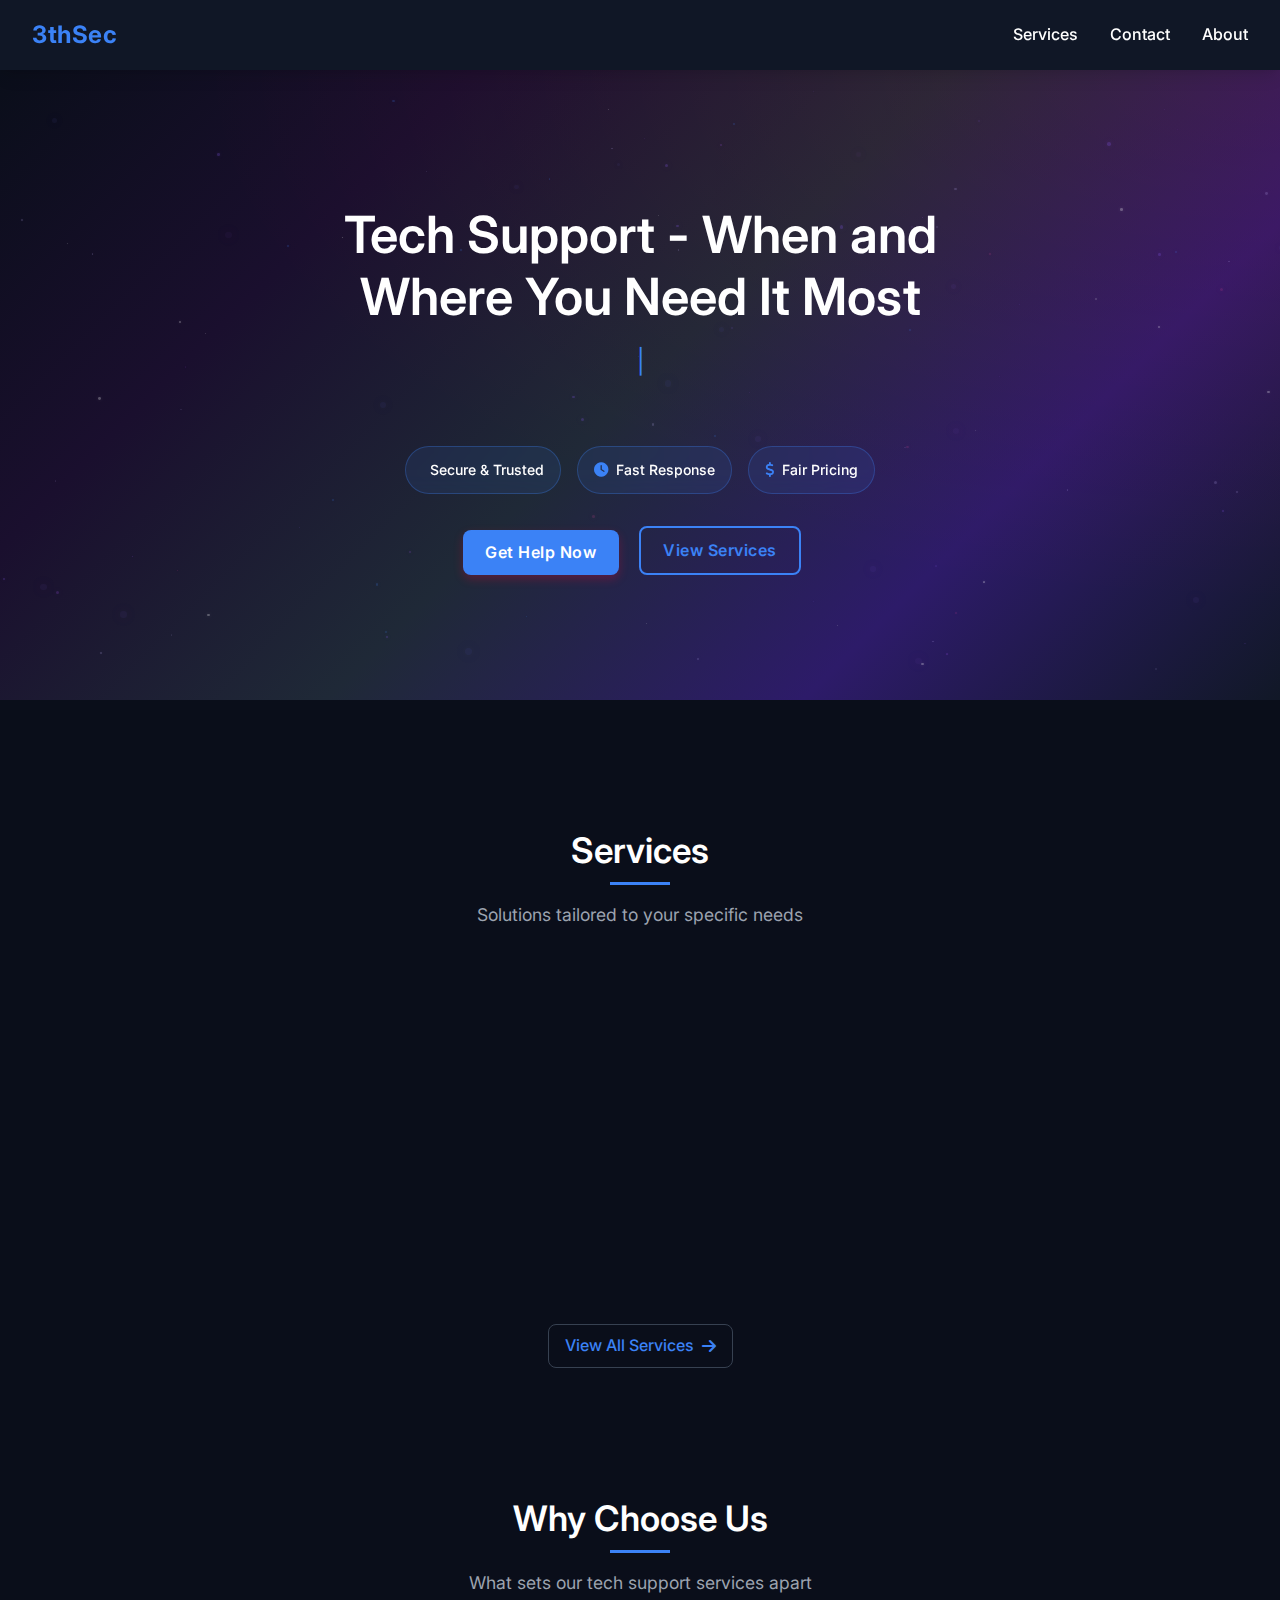
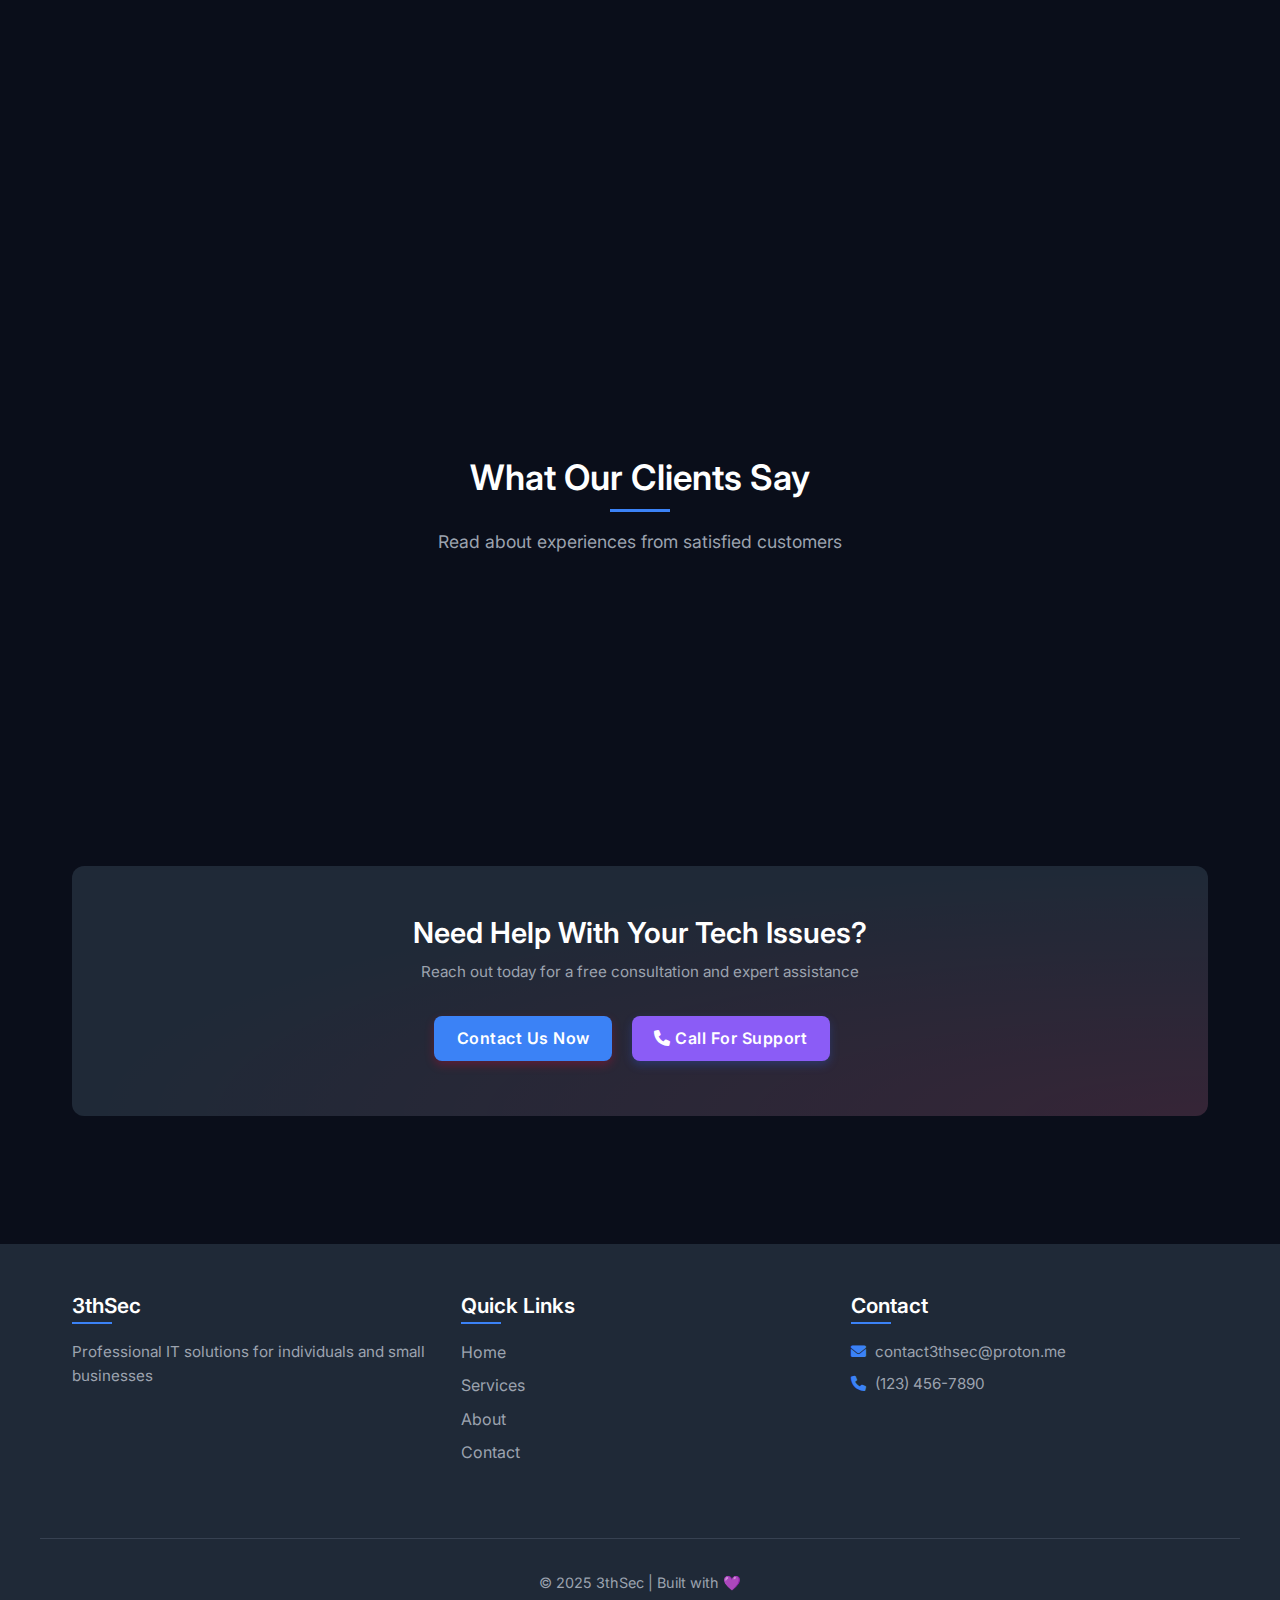
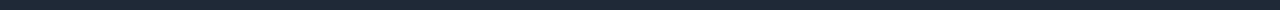
<file: index.html>
<!DOCTYPE html>
<html lang="en">
<head>
    <meta charset="UTF-8">
    <meta name="viewport" content="width=device-width, initial-scale=1.0">
    <meta name="description" content="Privacy focused IT support services including PC optimization, virus removal, network setup, and tech troubleshooting. Local and remote assistance available.">
    <meta name="keywords" content="tech support, IT help, computer repair, virus removal, network setup, PC optimization">
    <meta name="author" content="3thSec">
    <meta name="robots" content="index, follow">
    <meta name="theme-color" content="#3b82f6">
    <link rel="canonical" href="https://3thsec.github.io/">
    <meta property="og:title" content="Private, Affordable Tech Support | 3thSec">
    <meta property="og:description" content="Fast, private, secure tech support services for all your IT needs. Local and remote assistance available.">
    <meta property="og:type" content="website">
    <meta property="og:url" content="https://3thSec.github.io/SelfServicesSite/">
    <title>Professional Tech Support | 3thSec</title>
    <link rel="stylesheet" href="style.css">
    <link rel="stylesheet" href="https://cdnjs.cloudflare.com/ajax/libs/font-awesome/6.0.0/css/all.min.css">
</head>
<body>
    <nav class="navbar" id="navbar">
        <a href="index.html" class="brand">3thSec</a>
        <div class="nav-toggle" id="nav-toggle">
            <span class="nav-toggle-bar"></span>
            <span class="nav-toggle-bar"></span>
            <span class="nav-toggle-bar"></span>
        </div>
        <div class="nav-links" id="nav-links">
            <a href="services.html" class="nav-link">Services</a>
            <a href="contact.html" class="nav-link">Contact</a>
            <a href="about.html" class="nav-link">About</a>
        </div>
    </nav>

    <!-- Hero Section -->
    <section class="hero">
        <div class="hero-content">
            <h1> Tech Support - When and Where You Need It Most</h1>
            <p class="hero-subtitle">Privacy Focused, Affordable Tech Support - Local or Remote</p>
            <div class="hero-badges">
                <span class="hero-badge"><i class="fas fa-shield-check"></i> Secure & Trusted</span>
                <span class="hero-badge"><i class="fas fa-clock"></i> Fast Response</span>
                <span class="hero-badge"><i class="fas fa-dollar-sign"></i> Fair Pricing</span>
            </div>
            <div class="hero-cta">
                <a href="contact.html" class="cta-button">Get Help Now</a>
                <a href="services.html" class="cta-button secondary">View Services</a>
            </div>
        </div>
    </section>

    <div class="container">
        <!-- Services Preview Section -->
        <section class="services-section">
            <div class="section-header">
                <h2>Services</h2>
                <p>Solutions tailored to your specific needs</p>
            </div>
            <div class="service-preview">
                <div class="service">
                    <div class="service-icon"><i class="fas fa-laptop"></i></div>
                    <h3>💻 PC Setup & Optimization</h3>
                    <p>Make your new or old computer run faster and smoother with our expert optimization services.</p>
                    <a href="services.html#pc-optimization" class="service-link">Learn More</a>
                </div>
                <div class="service">
                    <div class="service-icon"><i class="fas fa-shield-virus"></i></div>
                    <h3>🛡️ Virus & Malware Removal</h3>
                    <p>Clean infected/compromised devices and improve overall security with our thorough removal process.</p>
                    <a href="services.html#virus-removal" class="service-link">Learn More</a>
                </div>
                <div class="service">
                    <div class="service-icon"><i class="fas fa-wifi"></i></div>
                    <h3>🖧 Wi-Fi & Network Setup</h3>
                    <p>Secure and optimize your home internet setup with improved coverage, speed, and security.</p>
                    <a href="services.html#network-setup" class="service-link">Learn More</a>
                </div>
            </div>
            <div class="section-footer">
                <a href="services.html" class="view-all">View All Services <i class="fas fa-arrow-right"></i></a>
            </div>
        </section>

        <!-- Why Choose Us Section -->
        <section class="why-choose-section">
            <div class="section-header">
                <h2>Why Choose Us</h2>
                <p>What sets our tech support services apart</p>
            </div>
            <div class="features">
                <div class="feature">
                    <div class="feature-icon"><i class="fas fa-bolt"></i></div>
                    <h3>Fast Response</h3>
                    <p>Quick turnaround times to minimize your downtime and get you back up and running.</p>
                </div>
                <div class="feature">
                    <div class="feature-icon"><i class="fas fa-user-shield"></i></div>
                    <h3>Privacy Focused</h3>
                    <p>Your data and privacy are always protected with our secure support methods.</p>
                </div>
                <div class="feature">
                    <div class="feature-icon"><i class="fas fa-globe"></i></div>
                    <h3>Remote Support</h3>
                    <p>Get help wherever you are with our convenient remote assistance options.</p>
                </div>
                <div class="feature">
                    <div class="feature-icon"><i class="fas fa-comment-dollar"></i></div>
                    <h3>Fair Pricing</h3>
                    <p>Transparent pricing with no hidden fees or unnecessary upsells.</p>
                </div>
            </div>
        </section>

        <!-- Testimonials Section -->
        <section class="testimonials-section">
            <div class="section-header">
                <h2>What Our Clients Say</h2>
                <p>Read about experiences from satisfied customers</p>
            </div>
            <div class="testimonials">
                <div class="testimonial">
                    <div class="testimonial-content">
                        <p>"3thSec quickly diagnosed and fixed my PC issues that had been frustrating me for weeks. Very professional and knowledgeable!"</p>
                    </div>
                    <div class="testimonial-author">
                        <div class="author-rating">
                            <i class="fas fa-star"></i>
                            <i class="fas fa-star"></i>
                            <i class="fas fa-star"></i>
                            <i class="fas fa-star"></i>
                            <i class="fas fa-star"></i>
                        </div>
                        <p>- John D.</p>
                    </div>
                </div>
                <div class="testimonial">
                    <div class="testimonial-content">
                        <p>"After my computer got infected with malware, 3thSec removed all threats and set up better protection. Great service at a fair price!"</p>
                    </div>
                    <div class="testimonial-author">
                        <div class="author-rating">
                            <i class="fas fa-star"></i>
                            <i class="fas fa-star"></i>
                            <i class="fas fa-star"></i>
                            <i class="fas fa-star"></i>
                            <i class="fas fa-star"></i>
                        </div>
                        <p>- Sarah M.</p>
                    </div>
                </div>
            </div>
        </section>

        <!-- Contact CTA Section -->
        <section class="contact-cta">
            <h2>Need Help With Your Tech Issues?</h2>
            <p>Reach out today for a free consultation and expert assistance</p>
            <div class="cta-buttons">
                <a href="contact.html" class="cta-button">Contact Us Now</a>
                <a href="tel:+1234567890" class="cta-button phone-button"><i class="fas fa-phone"></i> Call For Support</a>
            </div>
        </section>
    </div>

    <div class="footer">
        <div class="footer-content">
            <div class="footer-section">
                <h3>3thSec</h3>
                <p>Professional IT solutions for individuals and small businesses</p>
            </div>
            <div class="footer-section">
                <h3>Quick Links</h3>
                <ul>
                    <li><a href="index.html">Home</a></li>
                    <li><a href="services.html">Services</a></li>
                    <li><a href="about.html">About</a></li>
                    <li><a href="contact.html">Contact</a></li>
                </ul>
            </div>
            <div class="footer-section">
                <h3>Contact</h3>
                <p><i class="fas fa-envelope"></i> contact3thsec@proton.me</p>
                <p><i class="fas fa-phone"></i> (123) 456-7890</p>
            </div>
        </div>
        <div class="footer-bottom">
            &copy; 2025 3thSec | Built with 💜
        </div>
    </div>
    
    <!-- JavaScript -->
    <script src="script.js"></script>
</body>
</html>
</file>
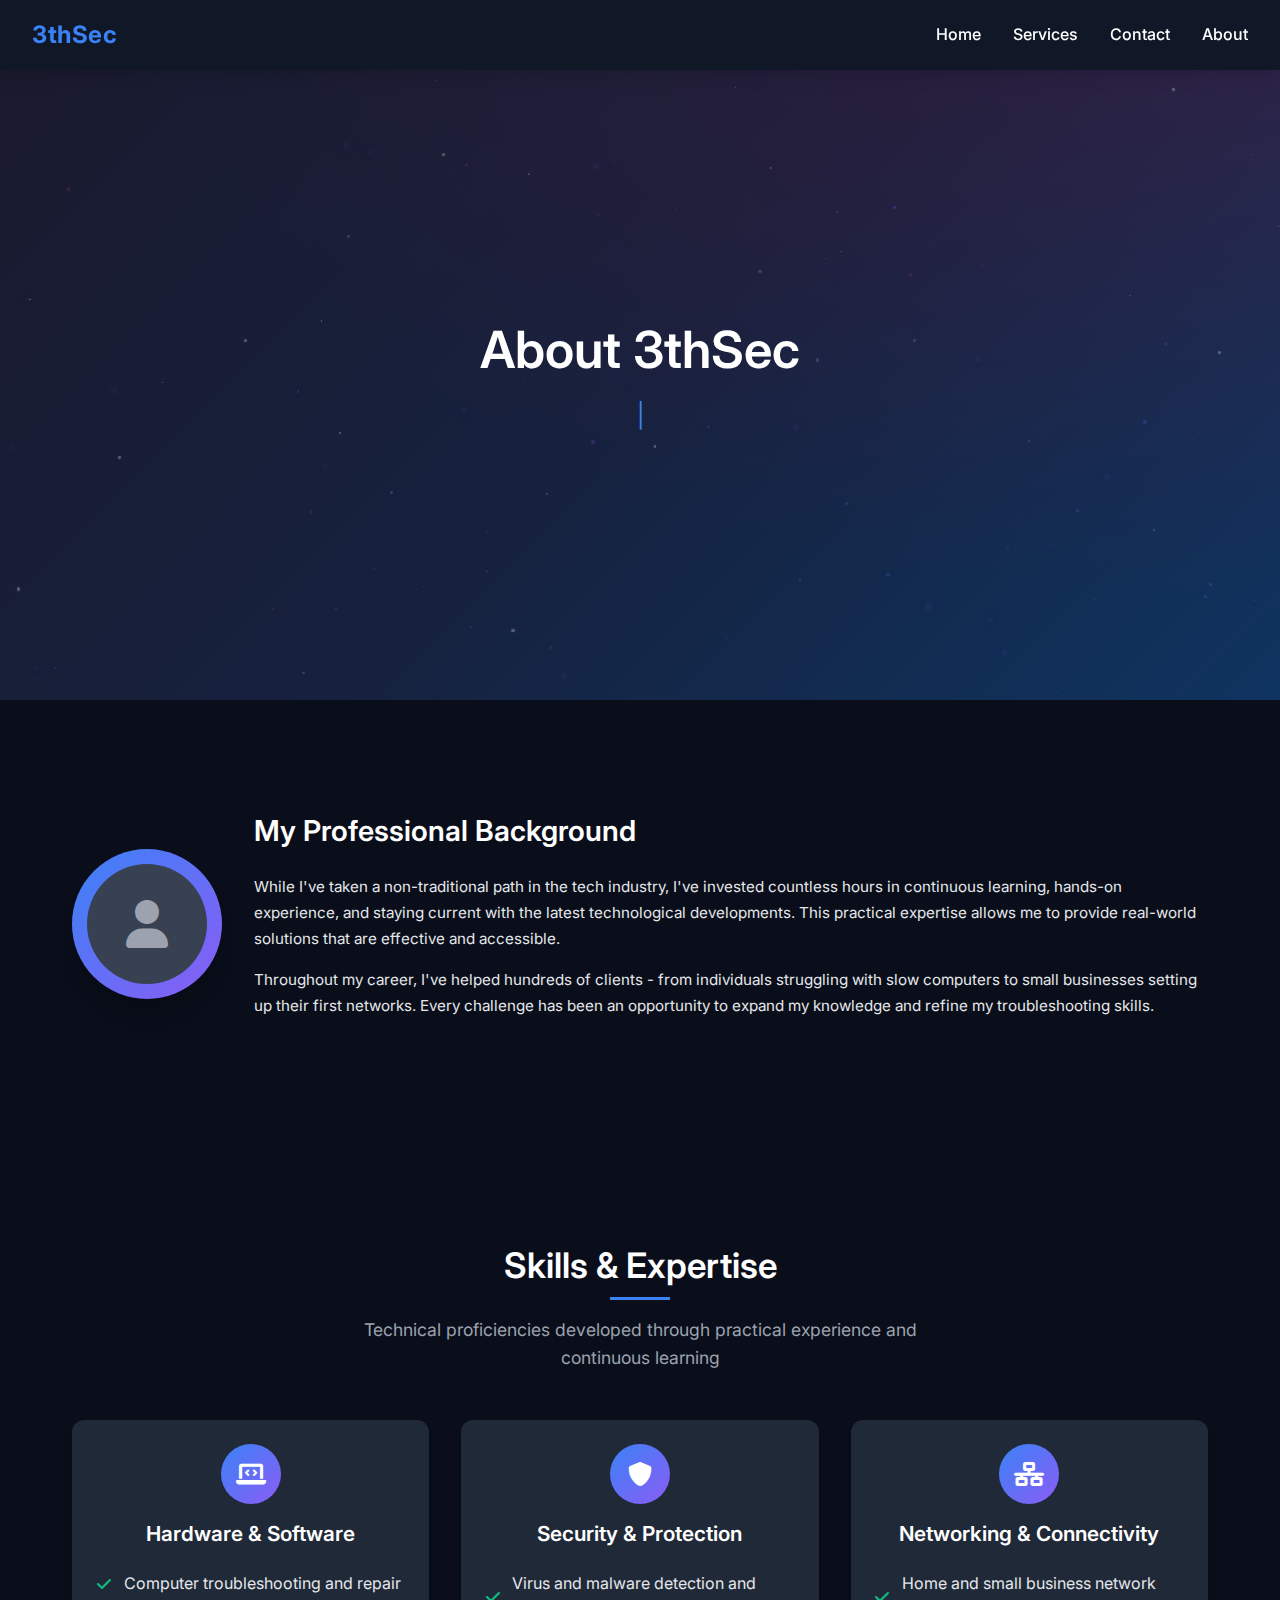
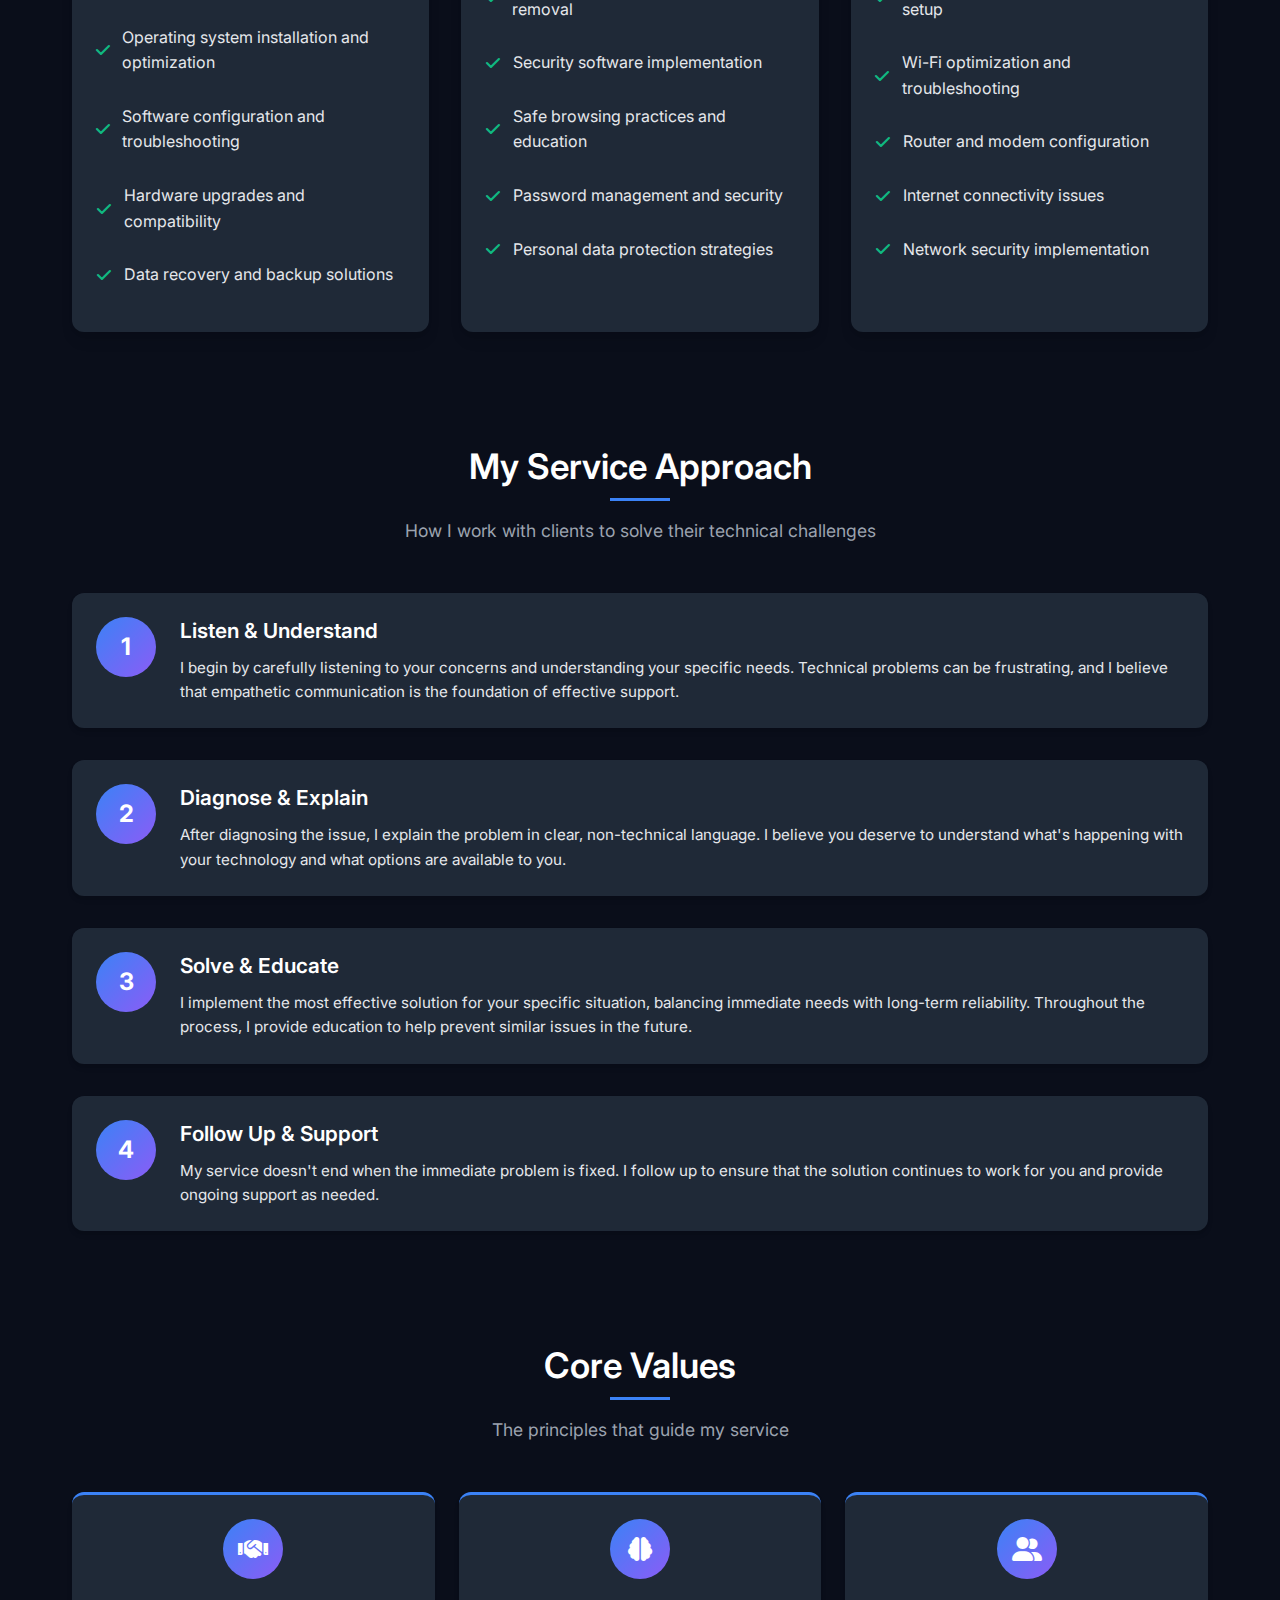
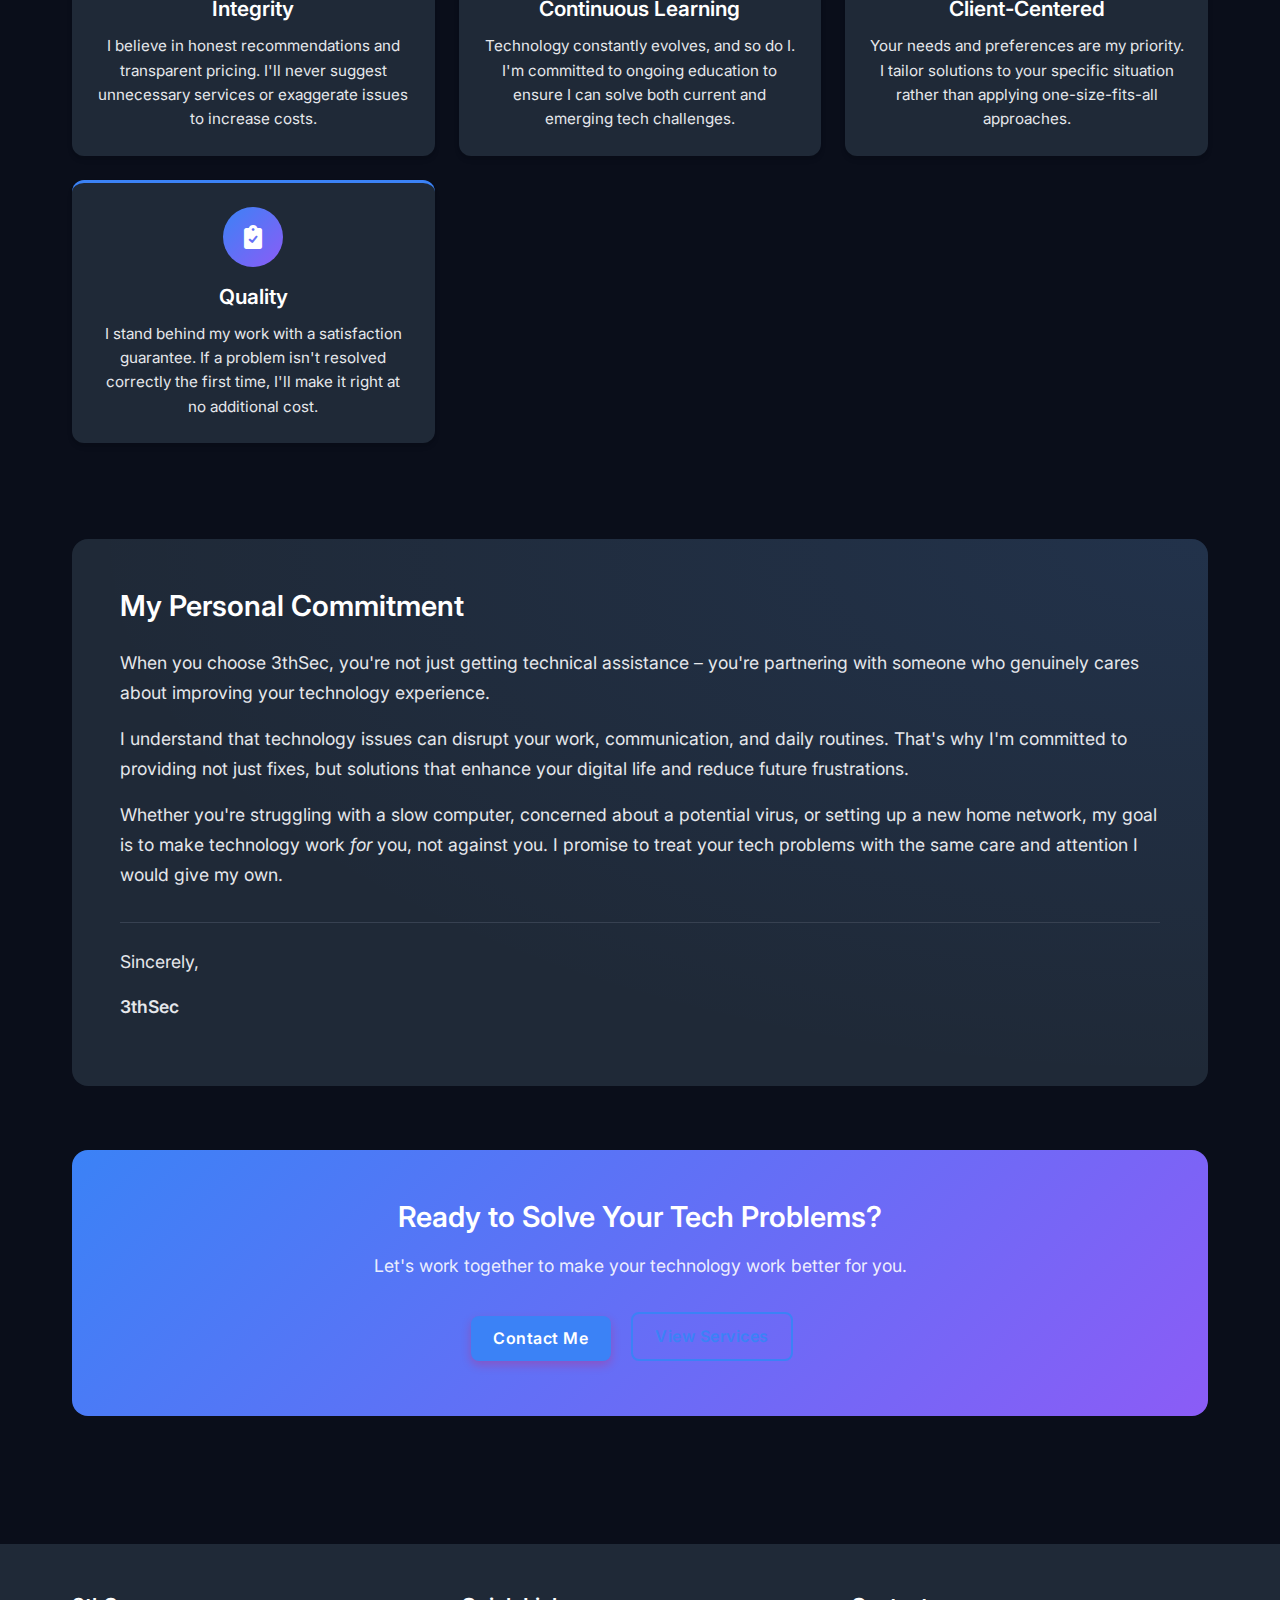
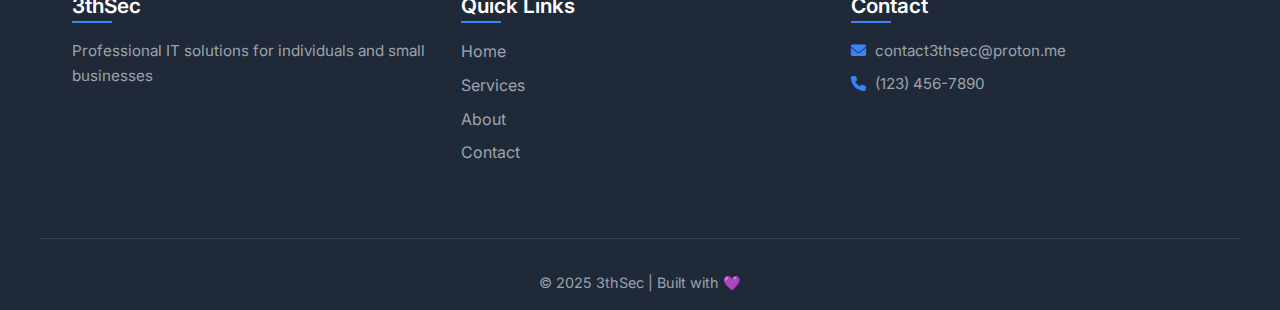
<file: about.html>
<!DOCTYPE html>
<html lang="en">
<head>
    <meta charset="UTF-8">
    <meta name="viewport" content="width=device-width, initial-scale=1.0">
    <meta name="description" content="Learn about 3thSec services and expertise in computer repair, virus removal, and IT support solutions.">
    <meta name="robots" content="index, follow">
    <meta name="theme-color" content="#3b82f6">
    <link rel="canonical" href="https://3thsec.github.io/about.html">
    <title>About | 3thSec</title>
    <link rel="stylesheet" href="style.css">
    <link rel="stylesheet" href="https://cdnjs.cloudflare.com/ajax/libs/font-awesome/6.0.0/css/all.min.css">
</head>
<body>
    <nav class="navbar" id="navbar">
        <a href="index.html" class="brand">3thSec</a>
        <div class="nav-toggle" id="nav-toggle">
            <span class="nav-toggle-bar"></span>
            <span class="nav-toggle-bar"></span>
            <span class="nav-toggle-bar"></span>
        </div>
        <div class="nav-links" id="nav-links">
            <a href="index.html" class="nav-link">Home</a>
            <a href="services.html" class="nav-link">Services</a>
            <a href="contact.html" class="nav-link">Contact</a>
            <a href="about.html" class="nav-link">About</a>
        </div>
    </nav>

    <!-- About Hero Section -->
    <section class="hero about-hero">
        <div class="hero-content">
            <h1>About 3thSec</h1>
            <p class="hero-subtitle">Dedicated to solving your technology problems with expertise and care</p>
        </div>
    </section>

    <div class="container">
        <!-- Professional Background Section -->
        <section class="about-section">
            <div class="about-content">
                <div class="about-image">
                    <div class="profile-placeholder">
                        <i class="fas fa-user"></i>
                    </div>
                </div>
                <div class="about-text">
                    <h2>My Professional Background</h2>
                    <p>While I've taken a non-traditional path in the tech industry, I've invested countless hours in continuous learning, hands-on experience, and staying current with the latest technological developments. This practical expertise allows me to provide real-world solutions that are effective and accessible.</p>
                    
                    <p>Throughout my career, I've helped hundreds of clients - from individuals struggling with slow computers to small businesses setting up their first networks. Every challenge has been an opportunity to expand my knowledge and refine my troubleshooting skills.</p>
                </div>
            </div>
        </section>

        <!-- Skills and Expertise Section -->
        <section class="skills-section">
            <div class="section-header">
                <h2>Skills & Expertise</h2>
                <p>Technical proficiencies developed through practical experience and continuous learning</p>
            </div>
            
            <div class="skills-container">
                <div class="skill-category">
                    <div class="skill-icon">
                        <i class="fas fa-laptop-code"></i>
                    </div>
                    <h3>Hardware & Software</h3>
                    <ul class="skill-list">
                        <li><i class="fas fa-check"></i> Computer troubleshooting and repair</li>
                        <li><i class="fas fa-check"></i> Operating system installation and optimization</li>
                        <li><i class="fas fa-check"></i> Software configuration and troubleshooting</li>
                        <li><i class="fas fa-check"></i> Hardware upgrades and compatibility</li>
                        <li><i class="fas fa-check"></i> Data recovery and backup solutions</li>
                    </ul>
                </div>
                
                <div class="skill-category">
                    <div class="skill-icon">
                        <i class="fas fa-shield-alt"></i>
                    </div>
                    <h3>Security & Protection</h3>
                    <ul class="skill-list">
                        <li><i class="fas fa-check"></i> Virus and malware detection and removal</li>
                        <li><i class="fas fa-check"></i> Security software implementation</li>
                        <li><i class="fas fa-check"></i> Safe browsing practices and education</li>
                        <li><i class="fas fa-check"></i> Password management and security</li>
                        <li><i class="fas fa-check"></i> Personal data protection strategies</li>
                    </ul>
                </div>
                
                <div class="skill-category">
                    <div class="skill-icon">
                        <i class="fas fa-network-wired"></i>
                    </div>
                    <h3>Networking & Connectivity</h3>
                    <ul class="skill-list">
                        <li><i class="fas fa-check"></i> Home and small business network setup</li>
                        <li><i class="fas fa-check"></i> Wi-Fi optimization and troubleshooting</li>
                        <li><i class="fas fa-check"></i> Router and modem configuration</li>
                        <li><i class="fas fa-check"></i> Internet connectivity issues</li>
                        <li><i class="fas fa-check"></i> Network security implementation</li>
                    </ul>
                </div>
            </div>
        </section>

        <!-- Service Approach Section -->
        <section class="approach-section">
            <div class="section-header">
                <h2>My Service Approach</h2>
                <p>How I work with clients to solve their technical challenges</p>
            </div>
            
            <div class="approach-steps">
                <div class="approach-step">
                    <div class="step-number">1</div>
                    <div class="step-content">
                        <h3>Listen & Understand</h3>
                        <p>I begin by carefully listening to your concerns and understanding your specific needs. Technical problems can be frustrating, and I believe that empathetic communication is the foundation of effective support.</p>
                    </div>
                </div>
                
                <div class="approach-step">
                    <div class="step-number">2</div>
                    <div class="step-content">
                        <h3>Diagnose & Explain</h3>
                        <p>After diagnosing the issue, I explain the problem in clear, non-technical language. I believe you deserve to understand what's happening with your technology and what options are available to you.</p>
                    </div>
                </div>
                
                <div class="approach-step">
                    <div class="step-number">3</div>
                    <div class="step-content">
                        <h3>Solve & Educate</h3>
                        <p>I implement the most effective solution for your specific situation, balancing immediate needs with long-term reliability. Throughout the process, I provide education to help prevent similar issues in the future.</p>
                    </div>
                </div>
                
                <div class="approach-step">
                    <div class="step-number">4</div>
                    <div class="step-content">
                        <h3>Follow Up & Support</h3>
                        <p>My service doesn't end when the immediate problem is fixed. I follow up to ensure that the solution continues to work for you and provide ongoing support as needed.</p>
                    </div>
                </div>
            </div>
        </section>

        <!-- Values Section -->
        <section class="values-section">
            <div class="section-header">
                <h2>Core Values</h2>
                <p>The principles that guide my service</p>
            </div>
            
            <div class="values-container">
                <div class="value-card">
                    <div class="value-icon">
                        <i class="fas fa-handshake"></i>
                    </div>
                    <h3>Integrity</h3>
                    <p>I believe in honest recommendations and transparent pricing. I'll never suggest unnecessary services or exaggerate issues to increase costs.</p>
                </div>
                
                <div class="value-card">
                    <div class="value-icon">
                        <i class="fas fa-brain"></i>
                    </div>
                    <h3>Continuous Learning</h3>
                    <p>Technology constantly evolves, and so do I. I'm committed to ongoing education to ensure I can solve both current and emerging tech challenges.</p>
                </div>
                
                <div class="value-card">
                    <div class="value-icon">
                        <i class="fas fa-user-friends"></i>
                    </div>
                    <h3>Client-Centered</h3>
                    <p>Your needs and preferences are my priority. I tailor solutions to your specific situation rather than applying one-size-fits-all approaches.</p>
                </div>
                
                <div class="value-card">
                    <div class="value-icon">
                        <i class="fas fa-clipboard-check"></i>
                    </div>
                    <h3>Quality</h3>
                    <p>I stand behind my work with a satisfaction guarantee. If a problem isn't resolved correctly the first time, I'll make it right at no additional cost.</p>
                </div>
            </div>
        </section>

        <!-- Personal Commitment Section -->
        <section class="commitment-section">
            <div class="commitment-content">
                <div class="commitment-text">
                    <h2>My Personal Commitment</h2>
                    <p>When you choose 3thSec, you're not just getting technical assistance – you're partnering with someone who genuinely cares about improving your technology experience.</p>
                    
                    <p>I understand that technology issues can disrupt your work, communication, and daily routines. That's why I'm committed to providing not just fixes, but solutions that enhance your digital life and reduce future frustrations.</p>
                    
                    <p>Whether you're struggling with a slow computer, concerned about a potential virus, or setting up a new home network, my goal is to make technology work <em>for</em> you, not against you. I promise to treat your tech problems with the same care and attention I would give my own.</p>
                    
                    <div class="commitment-signature">
                        <p>Sincerely,</p>
                        <p class="signature">3thSec</p>
                    </div>
                </div>
            </div>
        </section>

        <!-- CTA Section -->
        <section class="about-cta">
            <div class="cta-content">
                <h2>Ready to Solve Your Tech Problems?</h2>
                <p>Let's work together to make your technology work better for you.</p>
                <div class="cta-buttons">
                    <a href="contact.html" class="cta-button">Contact Me</a>
                    <a href="services.html" class="cta-button secondary">View Services</a>
                </div>
            </div>
        </section>
    </div>

    <div class="footer">
        <div class="footer-content">
            <div class="footer-section">
                <h3>3thSec</h3>
                <p>Professional IT solutions for individuals and small businesses</p>
            </div>
            <div class="footer-section">
                <h3>Quick Links</h3>
                <ul>
                    <li><a href="index.html">Home</a></li>
                    <li><a href="services.html">Services</a></li>
                    <li><a href="about.html">About</a></li>
                    <li><a href="contact.html">Contact</a></li>
                </ul>
            </div>
            <div class="footer-section">
                <h3>Contact</h3>
                <p><i class="fas fa-envelope"></i> contact3thsec@proton.me</p>
                <p><i class="fas fa-phone"></i> (123) 456-7890</p>
            </div>
        </div>
        <div class="footer-bottom">
            &copy; 2025 3thSec | Built with 💜
        </div>
    </div>
    
    <!-- JavaScript -->
    <script src="script.js"></script>
</body>
</html>
</file>
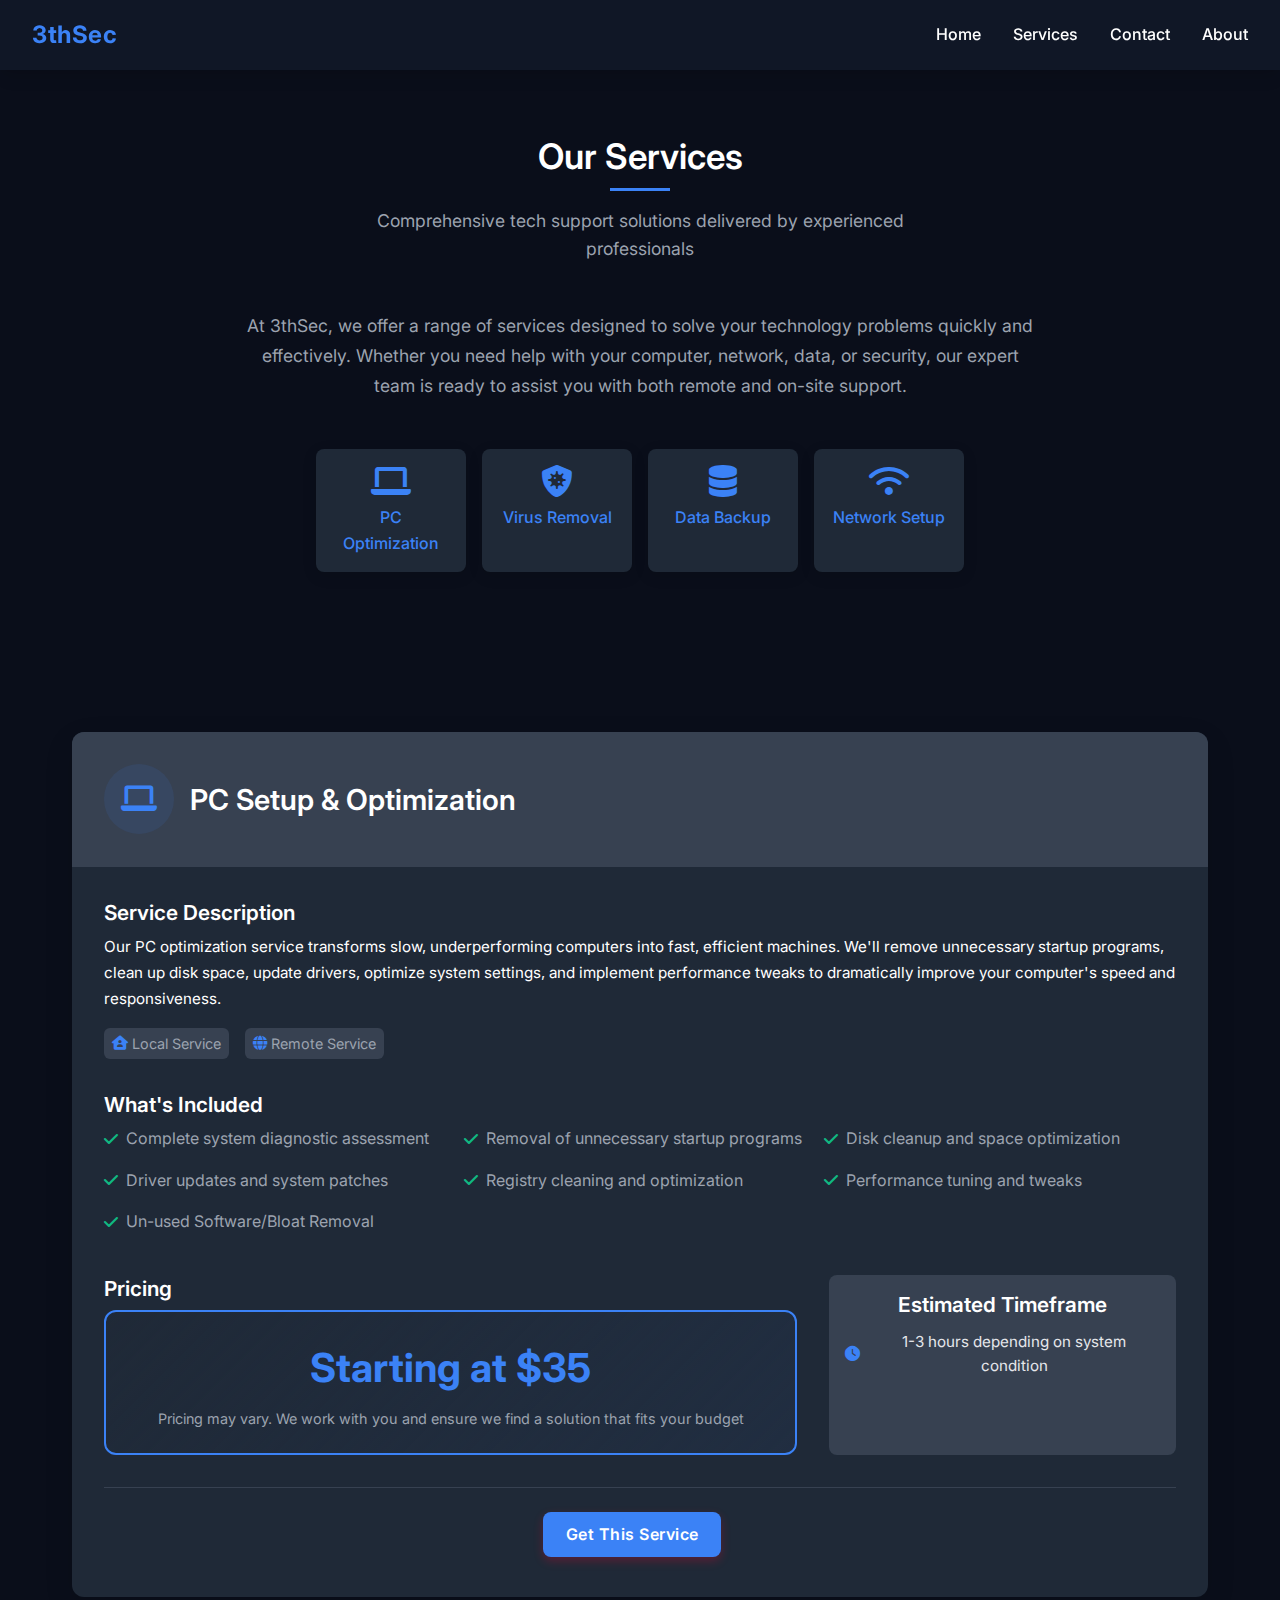
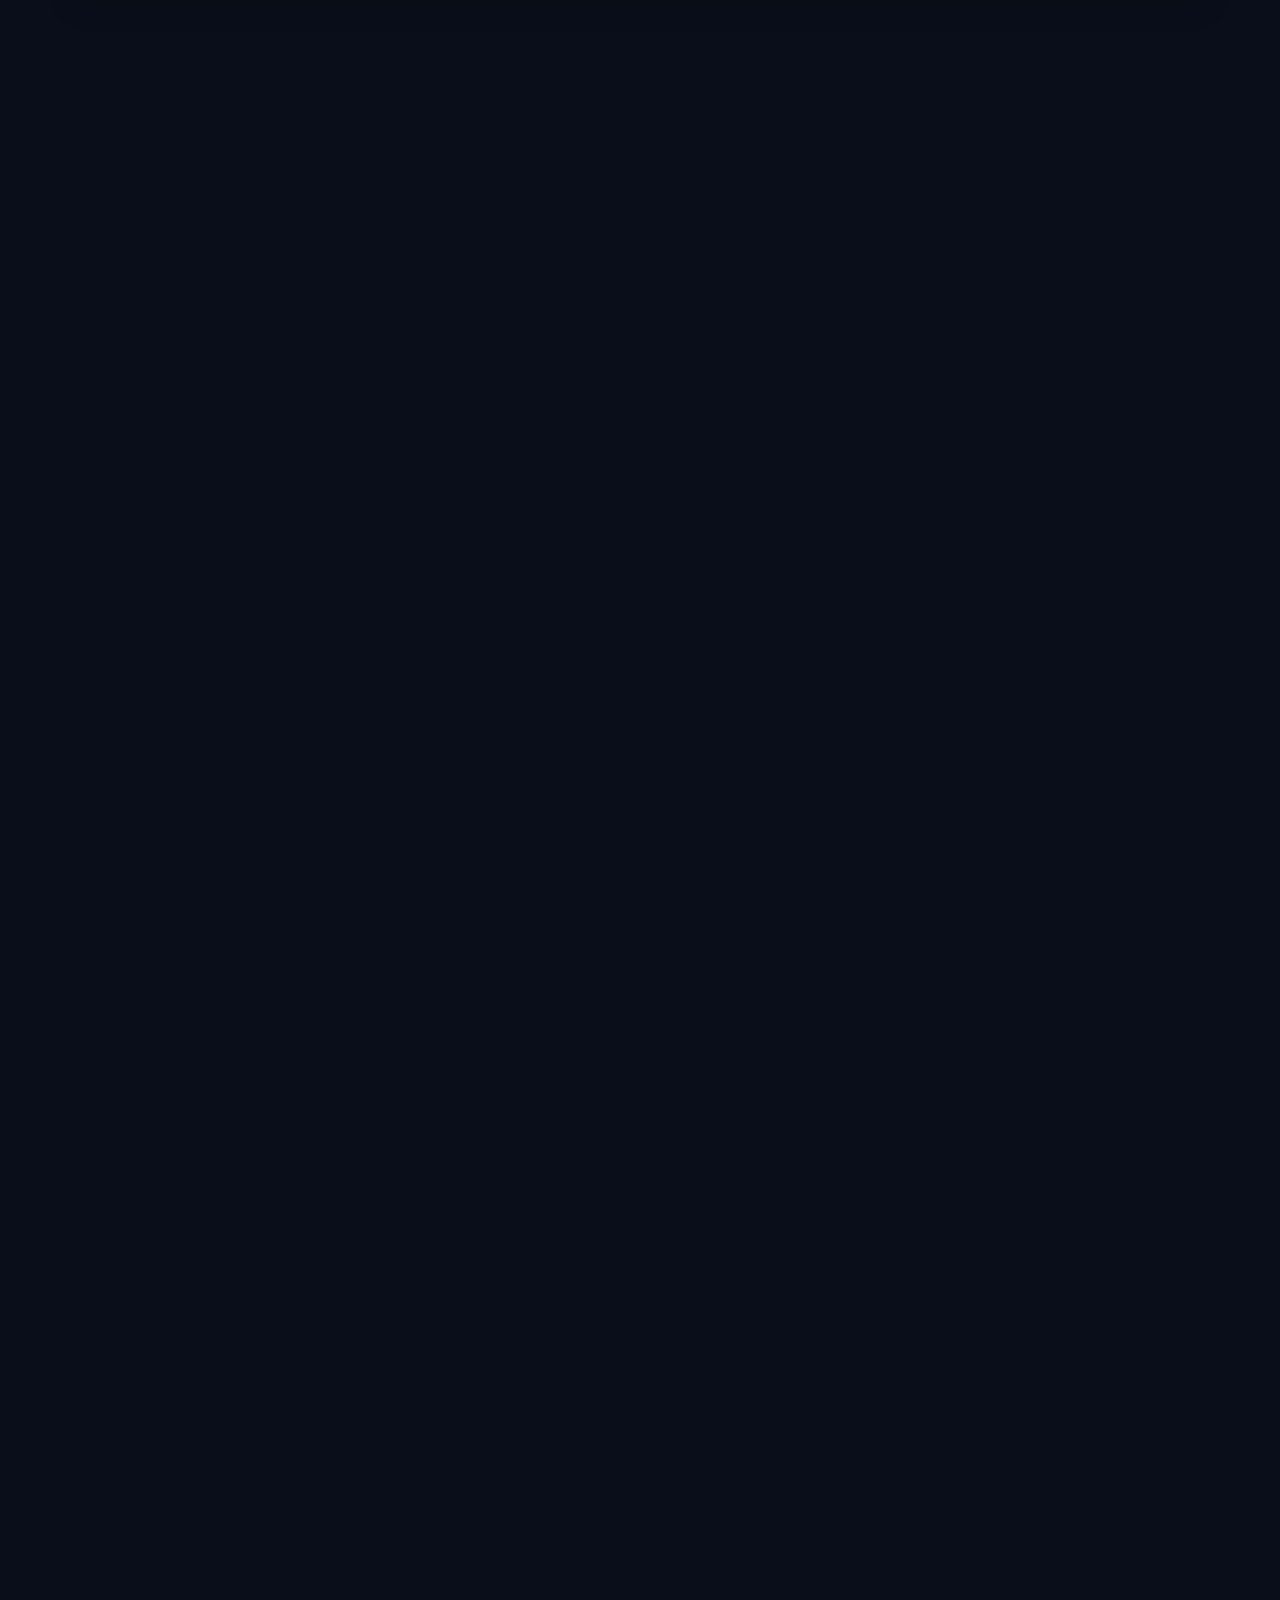
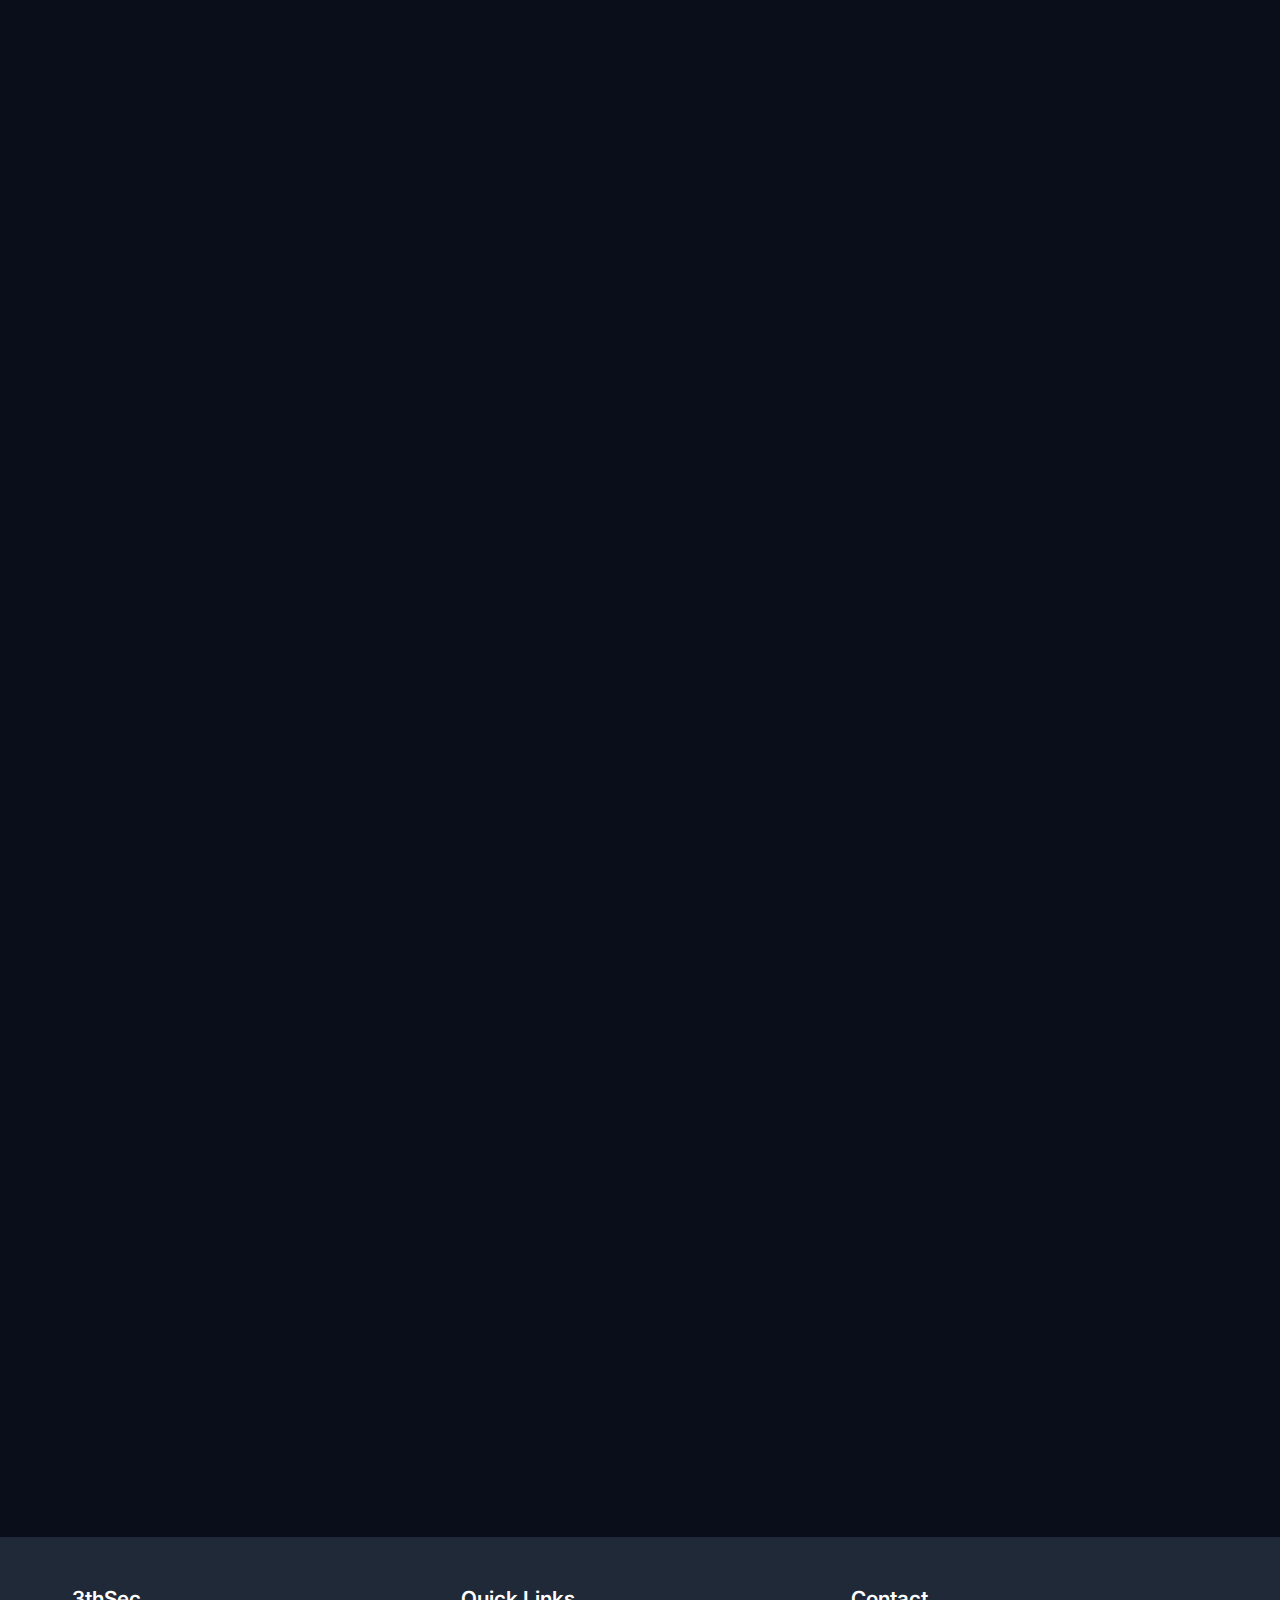
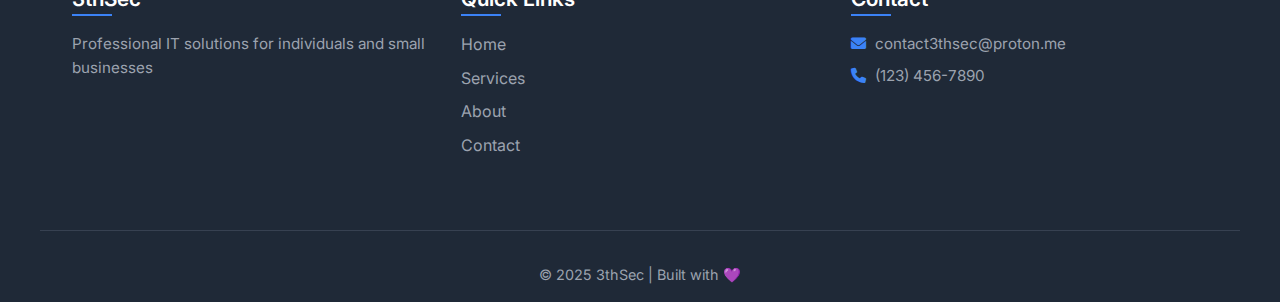
<file: services.html>
<!DOCTYPE html>
<html lang="en">
<head>
    <meta charset="UTF-8">
    <meta name="viewport" content="width=device-width, initial-scale=1.0">
    <meta name="description" content="Professional tech support services including PC optimization, virus removal, network setup, and data backup. Remote and local assistance available.">
    <meta name="keywords" content="tech support services, computer repair, virus removal, network setup, PC optimization, data backup">
    <meta name="robots" content="index, follow">
    <meta name="theme-color" content="#3b82f6">
    <link rel="canonical" href="https://3thsec.github.io/services.html">
    <title>Services | 3thSec</title>
    <link rel="stylesheet" href="style.css">
    <link rel="stylesheet" href="https://cdnjs.cloudflare.com/ajax/libs/font-awesome/6.0.0/css/all.min.css">
</head>
<body>
    <nav class="navbar" id="navbar">
        <a href="index.html" class="brand">3thSec</a>
        <div class="nav-toggle" id="nav-toggle">
            <span class="nav-toggle-bar"></span>
            <span class="nav-toggle-bar"></span>
            <span class="nav-toggle-bar"></span>
        </div>
        <div class="nav-links" id="nav-links">
            <a href="index.html" class="nav-link">Home</a>
            <a href="services.html" class="nav-link">Services</a>
            <a href="contact.html" class="nav-link">Contact</a>
            <a href="about.html" class="nav-link">About</a>
        </div>
    </nav>

    <div class="container">
        <!-- Services Overview -->
        <section class="services-overview">
            <div class="section-header">
                <h2>Our Services</h2>
                <p>Comprehensive tech support solutions delivered by experienced professionals</p>
            </div>
            
            <p class="services-intro">
                At 3thSec, we offer a range of services designed to solve your technology problems quickly and effectively. Whether you need help with your computer, network, data, or security, our expert team is ready to assist you with both remote and on-site support.
            </p>

            <!-- Service Navigation -->
            <div class="service-nav">
                <a href="#pc-optimization" class="service-nav-item">
                    <i class="fas fa-laptop"></i>
                    <span>PC Optimization</span>
                </a>
                <a href="#virus-removal" class="service-nav-item">
                    <i class="fas fa-shield-virus"></i>
                    <span>Virus Removal</span>
                </a>
                <a href="#data-backup" class="service-nav-item">
                    <i class="fas fa-database"></i>
                    <span>Data Backup</span>
                </a>
                <a href="#network-setup" class="service-nav-item">
                    <i class="fas fa-wifi"></i>
                    <span>Network Setup</span>
                </a>
            </div>
        </section>

        <!-- Detailed Service Cards -->
        <section id="pc-optimization" class="detailed-service">
            <div class="service-card">
                <div class="service-header">
                    <div class="service-icon">
                        <i class="fas fa-laptop"></i>
                    </div>
                    <h2>PC Setup & Optimization</h2>
                </div>
                
                <div class="service-content">
                    <div class="service-description">
                        <h3>Service Description</h3>
                        <p>Our PC optimization service transforms slow, underperforming computers into fast, efficient machines. We'll remove unnecessary startup programs, clean up disk space, update drivers, optimize system settings, and implement performance tweaks to dramatically improve your computer's speed and responsiveness.</p>
                        
                        <div class="delivery-methods">
                            <span class="delivery-badge"><i class="fas fa-house-user"></i> Local Service</span>
                            <span class="delivery-badge"><i class="fas fa-globe"></i> Remote Service</span>
                        </div>
                    </div>
                    
                    <div class="service-features">
                        <h3>What's Included</h3>
                        <ul>
                            <li><i class="fas fa-check"></i> Complete system diagnostic assessment</li>
                            <li><i class="fas fa-check"></i> Removal of unnecessary startup programs</li>
                            <li><i class="fas fa-check"></i> Disk cleanup and space optimization</li>
                            <li><i class="fas fa-check"></i> Driver updates and system patches</li>
                            <li><i class="fas fa-check"></i> Registry cleaning and optimization</li>
                            <li><i class="fas fa-check"></i> Performance tuning and tweaks</li>
                            <li><i class="fas fa-check"></i> Un-used Software/Bloat Removal</li>
                        </ul>
                    </div>
                    
                    <div class="service-details">
                        <div class="service-pricing">
                            <h3>Pricing</h3>
                            <div class="pricing-simple featured">
                                <div class="price">Starting at $35</div>
                                <div class="price-note">Pricing may vary. We work with you and ensure we find a solution that fits your budget</div>
                            </div>
                        </div>
                        
                        <div class="service-timeframe">
                            <h3>Estimated Timeframe</h3>
                            <p><i class="fas fa-clock"></i> 1-3 hours depending on system condition</p>
                        </div>
                    </div>
                    
                    <div class="service-action">
                        <a href="contact.html" class="cta-button">Get This Service</a>
                    </div>
                </div>
            </div>
        </section>

        <section id="virus-removal" class="detailed-service">
            <div class="service-card">
                <div class="service-header">
                    <div class="service-icon">
                        <i class="fas fa-shield-virus"></i>
                    </div>
                    <h2>Virus & Malware Removal</h2>
                </div>
                
                <div class="service-content">
                    <div class="service-description">
                        <h3>Service Description</h3>
                        <p>Our virus and malware removal service thoroughly eliminates threats from your devices while implementing robust protection to prevent future infections. We use professional-grade tools to detect and remove even the most persistent malware, then fortify your system with enhanced security measures.</p>
                        
                        <div class="delivery-methods">
                            <span class="delivery-badge"><i class="fas fa-house-user"></i> Local Service</span>
                            <span class="delivery-badge"><i class="fas fa-globe"></i> Remote Service</span>
                        </div>
                    </div>
                    
                    <div class="service-features">
                        <h3>What's Included</h3>
                        <ul>
                            <li><i class="fas fa-check"></i> Comprehensive malware scanning</li>
                            <li><i class="fas fa-check"></i> Removal of viruses, trojans, ransomware, and spyware</li>
                            <li><i class="fas fa-check"></i> Browser cleanup and security hardening</li>
                            <li><i class="fas fa-check"></i> Security software installation and configuration</li>
                            <li><i class="fas fa-check"></i> System vulnerability patching</li>
                            <li><i class="fas fa-check"></i> Security best practices education</li>
                            <li><i class="fas fa-check"></i> Follow-up security check</li>
                        </ul>
                    </div>
                    
                    <div class="service-details">
                        <div class="service-pricing">
                            <h3>Pricing</h3>
                            <div class="pricing-simple featured">
                                <div class="price">Starting at $45</div>
                                <div class="price-note">Pricing may vary. We work with you and ensure we find a solution that fits your budget</div>
                            </div>
                        </div>
                        
                        <div class="service-timeframe">
                            <h3>Estimated Timeframe</h3>
                            <p><i class="fas fa-clock"></i> 2-4 hours depending on infection severity</p>
                        </div>
                    </div>
                    
                    <div class="service-action">
                        <a href="contact.html" class="cta-button">Get This Service</a>
                    </div>
                </div>
            </div>
        </section>

        <section id="data-backup" class="detailed-service">
            <div class="service-card">
                <div class="service-header">
                    <div class="service-icon">
                        <i class="fas fa-database"></i>
                    </div>
                    <h2>Data Transfer & Backup</h2>
                </div>
                
                <div class="service-content">
                    <div class="service-description">
                        <h3>Service Description</h3>
                        <p>Our data services ensure your important files are safely transferred, backed up, and protected against loss. Whether you're upgrading to a new computer, need to recover lost files, or want to implement a reliable backup solution, our experts will handle your valuable data with care and precision.</p>
                        
                        <div class="delivery-methods">
                            <span class="delivery-badge"><i class="fas fa-house-user"></i> Local Service</span>
                            <span class="delivery-badge"><i class="fas fa-globe"></i> Remote Service</span>
                        </div>
                    </div>
                    
                    <div class="service-features">
                        <h3>What's Included</h3>
                        <ul>
                            <li><i class="fas fa-check"></i> Data inventory and assessment</li>
                            <li><i class="fas fa-check"></i> Secure transfer between devices</li>
                            <li><i class="fas fa-check"></i> Cloud backup setup and configuration</li>
                            <li><i class="fas fa-check"></i> External backup solution implementation</li>
                            <li><i class="fas fa-check"></i> Automated backup scheduling</li>
                            <li><i class="fas fa-check"></i> Data recovery from damaged devices (when possible)</li>
                            <li><i class="fas fa-check"></i> Backup verification and testing</li>
                        </ul>
                    </div>
                    
                    <div class="service-details">
                        <div class="service-pricing">
                            <h3>Pricing</h3>
                            <div class="pricing-simple featured">
                                <div class="price">Starting at $40</div>
                                <div class="price-note">Pricing may vary. We work with you and ensure we find a solution that fits your budget</div>
                            </div>
                        </div>
                        
                        <div class="service-timeframe">
                            <h3>Estimated Timeframe</h3>
                            <p><i class="fas fa-clock"></i> 1-3 hours depending on data volume and complexity</p>
                        </div>
                    </div>
                    
                    <div class="service-action">
                        <a href="contact.html" class="cta-button">Get This Service</a>
                    </div>
                </div>
            </div>
        </section>

        <section id="network-setup" class="detailed-service">
            <div class="service-card">
                <div class="service-header">
                    <div class="service-icon">
                        <i class="fas fa-wifi"></i>
                    </div>
                    <h2>Wi-Fi & Network Setup</h2>
                </div>
                
                <div class="service-content">
                    <div class="service-description">
                        <h3>Service Description</h3>
                        <p>Our network setup service ensures your home or small business has fast, reliable, and secure internet connectivity. We optimize your Wi-Fi coverage, implement proper security measures, and ensure all your devices are properly connected and configured.</p>
                        
                        <div class="delivery-methods">
                            <span class="delivery-badge"><i class="fas fa-house-user"></i> Local Service</span>
                            <span class="delivery-badge"><i class="fas fa-globe"></i> Remote Support</span>
                        </div>
                    </div>
                    
                    <div class="service-features">
                        <h3>What's Included</h3>
                        <ul>
                            <li><i class="fas fa-check"></i> Network assessment and planning</li>
                            <li><i class="fas fa-check"></i> Router setup and optimization</li>
                            <li><i class="fas fa-check"></i> Wi-Fi coverage mapping and improvement</li>
                            <li><i class="fas fa-check"></i> Network security implementation</li>
                            <li><i class="fas fa-check"></i> Device connection and configuration</li>
                            <li><i class="fas fa-check"></i> Network sharing setup</li>
                            <li><i class="fas fa-check"></i> Speed optimization and testing</li>
                        </ul>
                    </div>
                    
                    <div class="service-details">
                        <div class="service-pricing">
                            <h3>Pricing</h3>
                            <div class="pricing-simple featured">
                                <div class="price">Starting at $45</div>
                                <div class="price-note">Pricing may vary. We work with you and ensure we find a solution that fits your budget</div>
                            </div>
                        </div>
                        
                        <div class="service-timeframe">
                            <h3>Estimated Timeframe</h3>
                            <p><i class="fas fa-clock"></i> 1-3 hours depending on network size and complexity</p>
                        </div>
                    </div>
                    
                    <div class="service-action">
                        <a href="contact.html" class="cta-button">Get This Service</a>
                    </div>
                </div>
            </div>
        </section>
    </div>

    <div class="footer">
        <div class="footer-content">
            <div class="footer-section">
                <h3>3thSec</h3>
                <p>Professional IT solutions for individuals and small businesses</p>
            </div>
            <div class="footer-section">
                <h3>Quick Links</h3>
                <ul>
                    <li><a href="index.html">Home</a></li>
                    <li><a href="services.html">Services</a></li>
                    <li><a href="about.html">About</a></li>
                    <li><a href="contact.html">Contact</a></li>
                </ul>
            </div>
            <div class="footer-section">
                <h3>Contact</h3>
                <p><i class="fas fa-envelope"></i> contact3thsec@proton.me</p>
                <p><i class="fas fa-phone"></i> (123) 456-7890</p>
            </div>
        </div>
        <div class="footer-bottom">
            &copy; 2025 3thSec | Built with 💜
        </div>
    </div>
    
    <!-- JavaScript -->
    <script src="script.js"></script>
</body>
</html>
</file>
<file: style.css>
/* Modern Tech Support Website - 3thSec */
@import url('https://fonts.googleapis.com/css2?family=Inter:wght@300;400;500;600;700&display=swap');

:root {
    /* Modern Color Palette - Cleaner and more professional */
    --bg-primary: #0a0e1a;
    --bg-secondary: #111827;
    --bg-card: #1f2937;
    --bg-surface: #374151;
    --bg-light: #f8fafc;
    --bg-overlay: rgba(17, 24, 39, 0.95);
    
    /* Text Colors - Better contrast */
    --text-primary: #ffffff;
    --text-secondary: #e5e7eb;
    --text-muted: #9ca3af;
    --text-dark: #1f2937;
    
    /* Modern Accent Colors */
    --accent-primary: #3b82f6;
    --accent-secondary: #8b5cf6;
    --accent-success: #10b981;
    --accent-warning: #f59e0b;
    --accent-error: #ef4444;
    --accent-info: #06b6d4;
    
    /* Enhanced Gradients */
    --gradient-primary: linear-gradient(135deg, #3b82f6 0%, #8b5cf6 100%);
    --gradient-secondary: linear-gradient(135deg, #8b5cf6 0%, #ec4899 100%);
    --gradient-success: linear-gradient(135deg, #10b981 0%, #059669 100%);
    --gradient-hero: linear-gradient(135deg, #0a0e1a 0%, #111827 50%, #1f2937 100%);
    --gradient-card: linear-gradient(145deg, #1f2937 0%, #374151 100%);
    
    /* Professional Shadows */
    --shadow-xs: 0 1px 2px 0 rgba(0, 0, 0, 0.05);
    --shadow-sm: 0 1px 3px 0 rgba(0, 0, 0, 0.1), 0 1px 2px 0 rgba(0, 0, 0, 0.06);
    --shadow-md: 0 4px 6px -1px rgba(0, 0, 0, 0.1), 0 2px 4px -1px rgba(0, 0, 0, 0.06);
    --shadow-lg: 0 10px 15px -3px rgba(0, 0, 0, 0.1), 0 4px 6px -2px rgba(0, 0, 0, 0.05);
    --shadow-xl: 0 20px 25px -5px rgba(0, 0, 0, 0.1), 0 10px 10px -5px rgba(0, 0, 0, 0.04);
    --shadow-glow: 0 0 20px rgba(59, 130, 246, 0.3);
    --shadow-glow-secondary: 0 0 20px rgba(139, 92, 246, 0.3);
    
    /* Typography */
    --font-family: 'Inter', -apple-system, BlinkMacSystemFont, 'Segoe UI', sans-serif;
    --font-size-xs: 0.75rem;
    --font-size-sm: 0.875rem;
    --font-size-base: 1rem;
    --font-size-lg: 1.125rem;
    --font-size-xl: 1.25rem;
    --font-size-2xl: 1.5rem;
    --font-size-3xl: 1.875rem;
    --font-size-4xl: 2.25rem;
    --font-size-5xl: 3rem;
    
    /* Spacing System */
    --space-1: 0.25rem;
    --space-2: 0.5rem;
    --space-3: 0.75rem;
    --space-4: 1rem;
    --space-5: 1.25rem;
    --space-6: 1.5rem;
    --space-8: 2rem;
    --space-10: 2.5rem;
    --space-12: 3rem;
    --space-16: 4rem;
    --space-20: 5rem;
    
    /* Border Radius */
    --radius-sm: 0.375rem;
    --radius-md: 0.5rem;
    --radius-lg: 0.75rem;
    --radius-xl: 1rem;
    --radius-2xl: 1.5rem;
    --radius-full: 9999px;
    
    /* Enhanced Transitions */
    --transition-fast: 0.15s cubic-bezier(0.4, 0, 0.2, 1);
    --transition-base: 0.3s cubic-bezier(0.4, 0, 0.2, 1);
    --transition-slow: 0.5s cubic-bezier(0.4, 0, 0.2, 1);
    --transition-bounce: 0.5s cubic-bezier(0.68, -0.55, 0.265, 1.55);
    
    /* Legacy support variables */
    --bg-color: var(--bg-primary);
    --bg-color-light: var(--bg-card);
    --bg-color-lighter: var(--bg-surface);
    --text-color: var(--text-primary);
    --text-color-muted: var(--text-muted);
    --accent-color: var(--accent-primary);
    --accent-color-light: #60a5fa;
    --accent-color-transparent: rgba(59, 130, 246, 0.1);
    --secondary-color: var(--accent-secondary);
    --secondary-color-light: #a78bfa;
    --success-color: var(--accent-success);
    --warning-color: var(--accent-warning);
    --error-color: var(--accent-error);
    --border-color: #374151;
    --shadow-color: rgba(0, 0, 0, 0.1);
    
    /* Spacing legacy */
    --spacing-xs: var(--space-1);
    --spacing-sm: var(--space-2);
    --spacing-md: var(--space-4);
    --spacing-lg: var(--space-8);
    --spacing-xl: var(--space-12);
    
    /* Border radius legacy */
    --border-radius-sm: var(--radius-sm);
    --border-radius-md: var(--radius-md);
    --border-radius-lg: var(--radius-lg);
    
    /* Transition legacy */
    --transition-fast: var(--transition-fast);
    --transition-normal: var(--transition-base);
    --transition-slow: var(--transition-slow);
    
    /* Font legacy */
    --font-main: var(--font-family);
    --font-heading: var(--font-family);
}

/* Reset and base styles */
* {
    box-sizing: border-box;
    margin: 0;
    padding: 0;
}

body {
    font-family: var(--font-main);
    background-color: var(--bg-color);
    color: var(--text-color);
    line-height: 1.6;
    overflow-x: hidden;
}

a {
    color: var(--accent-color);
    text-decoration: none;
    transition: color var(--transition-normal), background-color var(--transition-normal);
}

a:hover {
    color: var(--accent-color-light);
}

.container {
    max-width: 1200px;
    margin: 0 auto;
    padding: var(--spacing-lg);
}

section {
    margin-bottom: var(--spacing-xl);
    padding: var(--spacing-lg) 0;
}

h1, h2, h3, h4, h5, h6 {
    font-family: var(--font-heading);
    font-weight: 600;
    line-height: 1.3;
    margin-bottom: var(--spacing-md);
}

h1 {
    font-size: 2.4rem;
    margin-bottom: var(--spacing-lg);
}

h2 {
    font-size: 1.8rem;
    margin-bottom: var(--spacing-md);
}

h3 {
    font-size: 1.3rem;
    margin-bottom: var(--spacing-sm);
}

p {
    font-size: 0.95rem;
    margin-bottom: var(--spacing-md);
}

ul, ol {
    margin-bottom: var(--spacing-md);
    padding-left: var(--spacing-lg);
}

img {
    max-width: 100%;
    height: auto;
}

/* Section Headers */
.section-header {
    text-align: center;
    margin-bottom: var(--spacing-xl);
}

.section-header h2 {
    font-size: 2.2rem;
    margin-bottom: var(--spacing-sm);
    position: relative;
    display: inline-block;
}

.section-header h2:after {
    content: '';
    display: block;
    width: 60px;
    height: 3px;
    background-color: var(--accent-color);
    margin: var(--spacing-sm) auto;
}

.section-header p {
    color: var(--text-color-muted);
    font-size: 1.1rem;
    max-width: 600px;
    margin: 0 auto;
}

/* Buttons and CTAs */
.cta-button {
    display: inline-block;
    padding: 0.6rem 1.4rem;
    background-color: var(--accent-color);
    color: white;
    border-radius: var(--border-radius-md);
    font-weight: 600;
    letter-spacing: 0.5px;
    text-align: center;
    transition: transform 0.3s ease, 
                background-color 0.3s ease, 
                box-shadow 0.3s ease;
    box-shadow: 0 4px 10px rgba(255, 0, 51, 0.25);
    margin-right: var(--spacing-md);
}
                                                                                                                                                                                                                                                                                                            /* DO NOT EDIT THIS FILE - THIS WAS MADE BY RPxGOON for 3thSec, DO NOT COPY AND/OR REBRAND AS YOUR OWN */
.cta-button:hover {
    background-color: var(--accent-color-light);
    transform: translateY(-3px);
    box-shadow: 0 6px 15px rgba(255, 0, 51, 0.3);
    color: white;
}

.cta-button:active {
    transform: translateY(-1px);
}

.cta-button.secondary {
    background-color: transparent;
    border: 2px solid var(--accent-color);
    color: var(--accent-color);
    box-shadow: none;
}

.cta-button.secondary:hover {
    background-color: var(--accent-color-transparent);
    color: var(--accent-color);
}

.phone-button {
    background-color: var(--secondary-color);
    box-shadow: 0 4px 10px rgba(51, 102, 255, 0.25);
}

.phone-button:hover {
    background-color: var(--secondary-color-light);
    box-shadow: 0 6px 15px rgba(51, 102, 255, 0.3);
}

/* Enhanced Navbar styles */
.navbar {
    background-color: var(--bg-overlay);
    backdrop-filter: blur(10px);
    display: flex;
    justify-content: space-between;
    align-items: center;
    padding: var(--spacing-md) var(--spacing-lg);
    position: relative;
    z-index: 1000;
    box-shadow: var(--shadow-lg);
    transition: all var(--transition-base);
}

.navbar.scrolled {
    padding: var(--spacing-sm) var(--spacing-lg);
    background-color: rgba(18, 18, 18, 0.95);
    backdrop-filter: blur(10px);
}

.brand {
    font-size: 1.5rem;
    font-weight: bold;
    color: var(--accent-color);
    letter-spacing: 0.5px;
    transition: color var(--transition-normal);
}

.brand:hover {
    color: var(--accent-color-light);
}

.nav-links {
    display: flex;
    align-items: center;
}

.nav-links a {
    margin-left: var(--spacing-lg);
    color: var(--text-color);
    font-weight: 500;
    position: relative;
    transition: color var(--transition-normal);
}
                                                                                                                                                                                                                                                                                                            /* DO NOT EDIT THIS FILE - THIS WAS MADE BY RPxGOON for 3thSec, DO NOT COPY AND/OR REBRAND AS YOUR OWN */
.nav-links a:after {
    content: '';
    position: absolute;
    width: 0;
    height: 2px;
    bottom: -4px;
    left: 0;
    background-color: var(--accent-color);
    transition: width var(--transition-normal);
}

.nav-links a:hover {
    color: var(--accent-color);
}

.nav-links a:hover:after {
    width: 100%;
}

/* Mobile Navigation */
.nav-toggle {
    display: none;
    flex-direction: column;
    cursor: pointer;
    padding: var(--space-2);
    border-radius: var(--radius-sm);
    transition: all var(--transition-base);
}

.nav-toggle:hover {
    background-color: rgba(59, 130, 246, 0.1);
}

.nav-toggle-bar {
    width: 25px;
    height: 3px;
    background-color: var(--text-primary);
    margin: 3px 0;
    transition: all var(--transition-base);
    border-radius: var(--radius-sm);
}

/* Mobile Navigation Styles */
@media (max-width: 768px) {
    .nav-toggle {
        display: flex;
    }
    
    .nav-links {
        position: fixed;
        top: 100%;
        left: 0;
        width: 100%;
        background-color: var(--bg-overlay);
        backdrop-filter: blur(10px);
        flex-direction: column;
        align-items: center;
        padding: var(--space-8) 0;
        transform: translateY(-100vh);
        transition: transform var(--transition-base);
        box-shadow: var(--shadow-lg);
    }
    
    .nav-links.active {
        transform: translateY(0);
    }
    
    .nav-links a {
        margin: var(--space-4) 0;
        margin-left: 0;
        font-size: var(--font-size-lg);
        padding: var(--space-3) var(--space-6);
        border-radius: var(--radius-lg);
        transition: all var(--transition-base);
    }
    
    .nav-links a:hover {
        background-color: rgba(59, 130, 246, 0.1);
        transform: scale(1.05);
    }
    
    .nav-links a:after {
        display: none;
    }
    
    /* Hamburger animation */
    .nav-toggle.active .nav-toggle-bar:nth-child(1) {
        transform: rotate(45deg) translate(5px, 5px);
    }
    
    .nav-toggle.active .nav-toggle-bar:nth-child(2) {
        opacity: 0;
    }
    
    .nav-toggle.active .nav-toggle-bar:nth-child(3) {
        transform: rotate(-45deg) translate(7px, -6px);
    }
    
    .container {
        padding: var(--space-4);
    }
}

/* Hero Section */
.hero {
    background: linear-gradient(135deg, #0a0e1a 0%, #1a0f2e 25%, #1f2937 50%, #2d1b69 75%, #111827 100%);
    padding: var(--space-16) 0 var(--space-12);
    position: relative;
    overflow: hidden;
    min-height: 70vh;
    display: flex;
    align-items: center;
}

.hero:before {
    content: '';
    position: absolute;
    top: 0;
    left: 0;
    width: 100%;
    height: 100%;
    background: radial-gradient(ellipse at top right, rgba(255, 0, 51, 0.1) 0%, transparent 60%);
}

.hero-content {
    max-width: 800px;
    margin: 0 auto;
    text-align: center;
    padding: var(--spacing-xl) var(--spacing-lg);
    position: relative;
    z-index: 10;
}

.hero h1 {
    font-size: 3.2rem;
    margin-bottom: var(--spacing-md);
    line-height: 1.2;
}


.hero-subtitle {
    font-size: 1.5rem;
    color: var(--text-color-muted);
    margin-bottom: var(--spacing-lg);
}

.hero-badges {
    display: flex;
    justify-content: center;
    gap: var(--space-4);
    margin: var(--space-8) 0;
    flex-wrap: wrap;
}

.hero-badge {
    display: inline-flex;
    align-items: center;
    gap: var(--space-2);
    padding: var(--space-3) var(--space-4);
    background: rgba(59, 130, 246, 0.1);
    border: 1px solid rgba(59, 130, 246, 0.3);
    border-radius: var(--radius-full);
    font-size: var(--font-size-sm);
    font-weight: 500;
    color: var(--text-primary);
    backdrop-filter: blur(10px);
    transition: all var(--transition-base);
}

.hero-badge:hover {
    background: rgba(59, 130, 246, 0.2);
    border-color: rgba(59, 130, 246, 0.5);
    transform: translateY(-2px);
}

.hero-badge i {
    color: var(--accent-primary);
    font-size: 0.9rem;
}

.hero-cta {
    margin-top: var(--spacing-lg);
}

@media (max-width: 768px) {
    .hero-badges {
        flex-direction: column;
        align-items: center;
        gap: var(--space-3);
    }
    
    .hero-badge {
        width: fit-content;
    }
}

/* Services Section Styles */
.services-section {
    padding: var(--spacing-xl) 0;
}

.service-preview {
    display: grid;
    grid-template-columns: repeat(auto-fit, minmax(300px, 1fr));
    gap: var(--spacing-lg);
    margin-top: var(--spacing-lg);
}

.service {
    background-color: var(--bg-color-light);
    border-radius: var(--border-radius-md);
    padding: var(--spacing-lg);
    box-shadow: 0 4px 20px var(--shadow-color);
    transition: transform var(--transition-normal), box-shadow var(--transition-normal);
    position: relative;
    overflow: hidden;
    height: 100%;
    display: flex;
    flex-direction: column;
}

.service::before {
    content: '';
    position: absolute;
    top: 0;
    left: 0;
    width: 5px;
    height: 100%;
    background-color: var(--accent-color);
    transition: width var(--transition-normal);
}

.service:hover {
    transform: translateY(-5px);
    box-shadow: 0 8px 30px var(--shadow-color);
}

.service:hover::before {
    width: 8px;
}

.service-icon {
    font-size: 1.6rem;
    color: var(--accent-color);
    margin-bottom: var(--spacing-sm);
    display: inline-block;
    background-color: var(--accent-color-transparent);
    width: 50px;
    height: 50px;
    border-radius: 50%;
    display: flex;
    align-items: center;
    justify-content: center;
    margin-bottom: var(--spacing-md);
}

.service h3 {
    margin-top: 0;
    font-size: 1.5rem;
    margin-bottom: var(--spacing-sm);
}

.service p {
    color: var(--text-color-muted);
    margin-bottom: var(--spacing-md);
}

.service-link {
    margin-top: auto;
    display: inline-flex;
    align-items: center;
    font-weight: 500;
    transition: transform var(--transition-normal);
}

.service-link:hover {
    transform: translateX(5px);
}

.section-footer {
    text-align: center;
    margin-top: var(--spacing-lg);
}

.view-all {
    display: inline-flex;
    align-items: center;
    font-weight: 500;
    padding: var(--spacing-sm) var(--spacing-md);
    border: 1px solid var(--border-color);
    border-radius: var(--border-radius-md);
    transition: all var(--transition-normal);
}

.view-all i {
    margin-left: var(--spacing-sm);
    transition: transform var(--transition-normal);
}

.view-all:hover {
    background-color: var(--accent-color-transparent);
    border-color: var(--accent-color);
}

.view-all:hover i {
    transform: translateX(5px);
}

/* Why Choose Us Section */
.features {
    display: grid;
    grid-template-columns: repeat(auto-fit, minmax(240px, 1fr));
    gap: var(--spacing-lg);
    margin-top: var(--spacing-lg);
}

.feature {
    text-align: center;
    padding: var(--spacing-lg);
    background-color: var(--bg-color-light);
    border-radius: var(--border-radius-md);
    transition: transform var(--transition-normal), box-shadow var(--transition-normal);
    animation: fadeInUp 0.6s ease forwards;
}

.feature:hover {
    transform: translateY(-5px);
    box-shadow: 0 10px 30px var(--shadow-color);
}

.feature-icon {
    font-size: 1.8rem;
    color: var(--accent-color);
    margin-bottom: var(--spacing-md);
    display: inline-block;
    background-color: var(--accent-color-transparent);
    width: 70px;
    height: 70px;
    border-radius: 50%;
    display: flex;
    align-items: center;
    justify-content: center;
    margin: 0 auto var(--spacing-md);
}

.feature h3 {
    margin-bottom: var(--spacing-sm);
}

.feature p {
    color: var(--text-color-muted);
}

/* Testimonials Section */
.testimonials {
    display: grid;
    grid-template-columns: repeat(auto-fit, minmax(300px, 1fr));
    gap: var(--spacing-lg);
    margin-top: var(--spacing-lg);
}

.testimonial {
    background-color: var(--bg-color-light);
    border-radius: var(--border-radius-md);
    padding: var(--spacing-lg);
    box-shadow: 0 4px 20px var(--shadow-color);
    position: relative;
}

.testimonial::before {
    content: '\201C';
    font-size: 5rem;
    position: absolute;
    top: -20px;
    left: 20px;
    color: var(--accent-color);
    opacity: 0.2;
    font-family: serif;
}

.testimonial-content {
    margin-bottom: var(--spacing-md);
    position: relative;
    z-index: 1;
}

.testimonial-author {
    display: flex;
    flex-direction: column;
    align-items: flex-end;
}

.author-rating {
    color: var(--warning-color);
    margin-bottom: var(--spacing-xs);
}

.testimonial-author p {
    font-weight: 500;
    margin-bottom: 0;
}

/* Contact CTA */
.contact-cta {
    text-align: center;
    background-color: var(--bg-color-light);
    padding: var(--spacing-xl);
    border-radius: var(--border-radius-lg);
    margin-top: var(--spacing-xl);
    position: relative;
    overflow: hidden;
}

.contact-cta::before {
    content: '';
    position: absolute;
    top: 0;
    left: 0;
    width: 100%;
    height: 100%;
    background: radial-gradient(ellipse at bottom right, rgba(255, 0, 51, 0.1) 0%, transparent 70%);
}

.contact-cta h2 {
    margin-bottom: var(--spacing-sm);
    position: relative;
}

.contact-cta p {
    color: var(--text-color-muted);
    margin-bottom: var(--spacing-lg);
    max-width: 600px;
    margin-left: auto;
    margin-right: auto;
    position: relative;
}

.cta-buttons {
    position: relative;
}
                                                                                                                                                                                                                                                                                                            /* DO NOT EDIT THIS FILE - THIS WAS MADE BY RPxGOON for 3thSec, DO NOT COPY AND/OR REBRAND AS YOUR OWN */
/* Updated Footer Styles */
.footer {
    background-color: var(--bg-color-light);
    padding: var(--spacing-xl) 0 var(--spacing-md);
    margin-top: var(--spacing-xl);
}

.footer-content {
    display: grid;
    grid-template-columns: repeat(auto-fit, minmax(250px, 1fr));
    gap: var(--spacing-lg);
    max-width: 1200px;
    margin: 0 auto;
    padding: 0 var(--spacing-lg);
}

.footer-section {
    margin-bottom: var(--spacing-lg);
}

.footer-section h3 {
    margin-bottom: var(--spacing-md);
    position: relative;
    display: inline-block;
    padding-bottom: var(--spacing-xs);
}

.footer-section h3::after {
    content: '';
    position: absolute;
    left: 0;
    bottom: 0;
    width: 40px;
    height: 2px;
    background-color: var(--accent-color);
}

.footer-section ul {
    list-style: none;
    padding: 0;
    margin: 0;
}

.footer-section ul li {
    margin-bottom: var(--spacing-sm);
}

.footer-section ul li a {
    color: var(--text-color-muted);
    transition: color var(--transition-normal), padding-left var(--transition-normal);
    display: inline-block;
}

.footer-section ul li a:hover {
    color: var(--accent-color);
    padding-left: var(--spacing-sm);
}

.footer-section p {
    color: var(--text-color-muted);
    margin-bottom: var(--spacing-sm);
}

.footer-section p i {
    width: 20px;
    color: var(--accent-color);
}

.footer-bottom {
    text-align: center;
    padding-top: var(--spacing-lg);
    border-top: 1px solid var(--border-color);
    margin-top: var(--spacing-lg);
    color: var(--text-color-muted);
    font-size: 0.9rem;
    max-width: 1200px;
    margin-left: auto;
    margin-right: auto;
    padding-left: var(--spacing-lg);
    padding-right: var(--spacing-lg);
}

/* Services Page Specific Styles */
/* Services Hero */
.services-hero {
    background: linear-gradient(135deg, #1c1c1c 0%, #0d0d0d 100%);
}

.services-hero:before {
    background: radial-gradient(ellipse at top right, rgba(255, 0, 51, 0.15) 0%, transparent 70%);
}

/* Services Overview */
.services-intro {
    max-width: 800px;
    margin: 0 auto var(--spacing-xl);
    text-align: center;
    color: var(--text-color-muted);
    font-size: 1.1rem;
    line-height: 1.7;
}

/* Service Navigation */
.service-nav {
    display: flex;
    justify-content: center;
    flex-wrap: wrap;
    gap: var(--spacing-md);
    margin-bottom: var(--spacing-xl);
}

/* Service Navigation Items */
.service-nav-item {
    display: flex;
    flex-direction: column;
    align-items: center;
    padding: var(--spacing-md);
    background-color: var(--bg-color-light);
    border-radius: var(--border-radius-md);
    transition: transform 0.3s ease, 
                background-color 0.3s ease, 
                box-shadow 0.3s ease;
    width: 150px;
    text-align: center;
    box-shadow: 0 4px 15px var(--shadow-color);
}

.service-nav-item:hover {
    transform: translateY(-5px);
    background-color: var(--bg-color-lighter);
    box-shadow: 0 8px 25px var(--shadow-color);
}

.service-nav-item i {
    font-size: 2rem;
    color: var(--accent-color);
    margin-bottom: var(--spacing-sm);
    transition: transform 0.5s ease;
}

.service-nav-item:hover i {
    transform: rotate(360deg);
}

.service-nav-item span {
    font-weight: 500;
}

.service-nav-item:hover {
    transform: translateY(-5px);
    background-color: var(--bg-color-lighter);
    box-shadow: 0 8px 25px var(--shadow-color);
}

/* Detailed Service Cards */
.detailed-service {
    margin-bottom: var(--spacing-xl);
    scroll-margin-top: 100px; /* For smooth scrolling to anchors */
}

.service-card {
    background-color: var(--bg-color-light);
    border-radius: var(--border-radius-lg);
    overflow: hidden;
    box-shadow: 0 10px 30px var(--shadow-color);
    animation: fadeInUp 0.6s ease forwards;
}

.service-header {
    background-color: var(--bg-color-lighter);
    padding: var(--spacing-lg);
    display: flex;
    align-items: center;
    gap: var(--spacing-md);
    border-bottom: 1px solid var(--border-color);
}

.service-header .service-icon {
    margin-bottom: 0;
    width: 70px;
    height: 70px;
    font-size: 1.8rem;
}

.service-header h2 {
    margin-bottom: 0;
}

.service-content {
    padding: var(--spacing-lg);
}

.service-description {
    margin-bottom: var(--spacing-lg);
}

.service-description p {
    color: var(--text-color);
    line-height: 1.7;
}

.delivery-methods {
    display: flex;
    gap: var(--spacing-md);
    margin-top: var(--spacing-md);
}

.delivery-badge {
    display: inline-flex;
    align-items: center;
    padding: var(--spacing-xs) var(--spacing-sm);
    background-color: var(--bg-color-lighter);
    border-radius: var(--border-radius-sm);
    font-size: 0.9rem;
    color: var(--text-color-muted);
}

.delivery-badge i {
    margin-right: var(--spacing-xs);
    color: var(--accent-color);
}

/* Service Features */
.service-features {
    margin-bottom: var(--spacing-lg);
}

.service-features ul {
    list-style: none;
    padding: 0;
    display: grid;
    grid-template-columns: repeat(auto-fit, minmax(280px, 1fr));
    gap: var(--spacing-sm);
}
                                                                                                                                                                                                                                                                                                            /* DO NOT EDIT THIS FILE - THIS WAS MADE BY RPxGOON for 3thSec, DO NOT COPY AND/OR REBRAND AS YOUR OWN */
.service-features li {
    display: flex;
    align-items: center;
    margin-bottom: var(--spacing-sm);
    color: var(--text-color-muted);
}

.service-features li i {
    color: var(--success-color);
    margin-right: var(--spacing-sm);
    flex-shrink: 0;
}

/* Service Pricing */
.service-details {
    display: grid;
    grid-template-columns: 2fr 1fr;
    gap: var(--spacing-lg);
    margin-bottom: var(--spacing-lg);
}

/* Contact Page Styles */
.contact-hero {
    background: linear-gradient(135deg, #1c1c1c 0%, #0d0d0d 100%);
}

.contact-hero:before {
    background: radial-gradient(ellipse at top right, rgba(255, 0, 51, 0.15) 0%, transparent 70%);
}

/* Contact Cards */
.contact-cards {
    display: grid;
    grid-template-columns: repeat(auto-fit, minmax(300px, 1fr));
    gap: var(--spacing-lg);
    margin-bottom: var(--spacing-xl);
}

.contact-card {
    background-color: var(--bg-color-light);
    border-radius: var(--border-radius-md);
    padding: var(--spacing-lg);
    text-align: center;
    box-shadow: 0 5px 20px var(--shadow-color);
    transition: transform 0.3s ease, 
                box-shadow 0.3s ease,
                background-color 0.3s ease;
    display: flex;
    flex-direction: column;
    align-items: center;
}

.contact-card:hover {
    transform: translateY(-5px);
    box-shadow: 0 10px 30px var(--shadow-color);
    background-color: var(--bg-color-lighter);
}

.contact-card-icon {
    width: 70px;
    height: 70px;
    background-color: var(--accent-color-transparent);
    border-radius: 50%;
    display: flex;
    align-items: center;
    justify-content: center;
    margin-bottom: var(--spacing-md);
    font-size: 1.8rem;
    color: var(--accent-color);
    transition: transform 0.5s ease, 
                background-color 0.3s ease;
}

.contact-card:hover .contact-card-icon {
    transform: rotate(360deg);
    background-color: rgba(255, 0, 51, 0.2);
}

.contact-card h3 {
    margin-bottom: var(--spacing-sm);
}

.contact-card p {
    color: var(--text-color-muted);
    margin-bottom: var(--spacing-md);
}

.contact-link {
    font-size: 1.1rem;
    font-weight: 600;
    margin-bottom: var(--spacing-sm);
    display: inline-block;
}

.response-time {
    font-size: 0.9rem;
    color: var(--text-color-muted);
    margin-top: auto;
    margin-bottom: 0;
}

.response-time i {
    color: var(--accent-color);
    margin-right: var(--spacing-xs);
}

.business-hours p {
    margin-bottom: var(--spacing-xs);
    font-size: 0.95rem;
}

/* Contact Form */
.contact-form-container {
    display: grid;
    grid-template-columns: 2fr 1fr;
    gap: var(--spacing-lg);
    margin-bottom: var(--spacing-xl);
}
                                                                                                                                                                                                                                                                                                            /* DO NOT EDIT THIS FILE - THIS WAS MADE BY RPxGOON for 3thSec, DO NOT COPY AND/OR REBRAND AS YOUR OWN */
.contact-form {
    background-color: var(--bg-color-light);
    padding: var(--spacing-lg);
    border-radius: var(--border-radius-md);
    box-shadow: 0 5px 25px var(--shadow-color);
}

.form-group {
    margin-bottom: var(--spacing-md);
}

.form-row {
    display: grid;
    grid-template-columns: 1fr 1fr;
    gap: var(--spacing-md);
    margin-bottom: var(--spacing-md);
}

.form-group label {
    display: block;
    margin-bottom: var(--spacing-xs);
    font-weight: 500;
}

.required {
    color: var(--accent-color);
}

.form-hint {
    display: block;
    font-size: 0.8rem;
    color: var(--text-color-muted);
    margin-top: var(--spacing-xs);
}

input[type="text"],
input[type="email"],
input[type="tel"],
select,
textarea {
    width: 100%;
    padding: var(--spacing-sm) var(--spacing-md);
    background-color: var(--bg-color);
    border: 1px solid var(--border-color);
    border-radius: var(--border-radius-sm);
    color: var(--text-color);
    font-family: var(--font-main);
    font-size: 0.95rem;
    transition: border-color var(--transition-normal), box-shadow var(--transition-normal);
}

input[type="text"]:focus,
input[type="email"]:focus,
input[type="tel"]:focus,
select:focus,
textarea:focus {
    outline: none;
    border-color: var(--accent-color);
    box-shadow: 0 0 0 2px rgba(255, 0, 51, 0.1);
    transform: translateY(-1px);
    transition: all 0.3s ease;
}

input[type="text"]::placeholder,
input[type="email"]::placeholder,
input[type="tel"]::placeholder,
textarea::placeholder {
    color: var(--text-color-muted);
    opacity: 0.6;
}
                                                                                                                                                                                                                                                                                                            /* DO NOT EDIT THIS FILE - THIS WAS MADE BY RPxGOON for 3thSec, DO NOT COPY AND/OR REBRAND AS YOUR OWN */
select {
    appearance: none;
    background-image: url("data:image/svg+xml,%3Csvg xmlns='http://www.w3.org/2000/svg' width='16' height='16' viewBox='0 0 24 24' fill='none' stroke='%23aaaaaa' stroke-width='2' stroke-linecap='round' stroke-linejoin='round'%3E%3Cpolyline points='6 9 12 15 18 9'%3E%3C/polyline%3E%3C/svg%3E");
    background-position: right var(--spacing-md) center;
    background-repeat: no-repeat;
    padding-right: var(--spacing-lg);
}

.consent-checkbox {
    display: flex;
    align-items: flex-start;
}

.consent-checkbox input[type="checkbox"] {
    margin-top: 5px;
    margin-right: var(--spacing-sm);
}

.consent-checkbox label {
    font-size: 0.9rem;
    margin-bottom: 0;
    font-weight: normal;
}

.form-submit {
    margin-top: var(--spacing-lg);
}

.response-notice {
    font-size: 0.9rem;
    color: var(--text-color-muted);
    margin-top: var(--spacing-sm);
}

/* Contact Sidebar */
.contact-sidebar {
    display: flex;
    flex-direction: column;
    gap: var(--spacing-lg);
}

.contact-info-box {
    background-color: var(--bg-color-light);
    border-radius: var(--border-radius-md);
    padding: var(--spacing-lg);
    box-shadow: 0 5px 20px var(--shadow-color);
}

.contact-info-box h3 {
    margin-bottom: var(--spacing-md);
}

.contact-benefits {
    list-style: none;
    padding: 0;
    margin: 0;
}

.contact-benefits li {
    display: flex;
    align-items: center;
    margin-bottom: var(--spacing-sm);
    color: var(--text-color);
}

.contact-benefits li i {
    color: var(--success-color);
    margin-right: var(--spacing-sm);
    flex-shrink: 0;
}

.contact-privacy {
    background-color: var(--bg-color-light);
    border-radius: var(--border-radius-md);
    padding: var(--spacing-lg);
    box-shadow: 0 5px 20px var(--shadow-color);
    border-left: 3px solid var(--success-color);
}

.contact-privacy h4 {
    display: flex;
    align-items: center;
    margin-bottom: var(--spacing-sm);
    color: var(--success-color);
}

.contact-privacy h4 i {
    margin-right: var(--spacing-sm);
}

.contact-privacy p {
    font-size: 0.9rem;
    color: var(--text-color-muted);
    margin-bottom: 0;
}

/* Contact Methods */
.contact-methods {
    display: grid;
    gap: var(--spacing-lg);
    margin-bottom: var(--spacing-xl);
}

.contact-method {
    display: grid;
    grid-template-columns: auto 1fr;
    gap: var(--spacing-lg);
    background-color: var(--bg-color-light);
    padding: var(--spacing-lg);
    border-radius: var(--border-radius-md);
    box-shadow: 0 5px 15px var(--shadow-color);
    transition: transform var(--transition-normal), box-shadow var(--transition-normal);
}

.contact-method:hover {
    transform: translateY(-3px);
    box-shadow: 0 8px 25px var(--shadow-color);
}

.method-icon {
    width: 70px;
    height: 70px;
    background-color: var(--accent-color-transparent);
    border-radius: 50%;
    display: flex;
    align-items: center;
    justify-content: center;
    font-size: 1.8rem;
    color: var(--accent-color);
}

.method-content h3 {
    margin-bottom: var(--spacing-sm);
}

.method-content p {
    color: var(--text-color-muted);
    margin-bottom: var(--spacing-sm);
}

.method-note {
    font-size: 0.9rem;
    color: var(--text-color-muted);
    background-color: var(--bg-color);
    padding: var(--spacing-sm) var(--spacing-md);
    border-radius: var(--border-radius-sm);
    display: inline-block;
}

.method-note i {
    color: var(--accent-color);
    margin-right: var(--spacing-xs);
}

/* FAQ Section */
.faqs {
    max-width: 900px;
    margin: 0 auto;
}

.faq-item {
    background-color: var(--bg-color-light);
    border-radius: var(--border-radius-md);
    margin-bottom: var(--spacing-md);
    overflow: hidden;
    box-shadow: 0 4px 15px var(--shadow-color);
}

.faq-question {
    padding: var(--spacing-md) var(--spacing-lg);
    cursor: pointer;
    display: flex;
    justify-content: space-between;
    align-items: center;
    transition: background-color var(--transition-normal);
}

.faq-question:hover {
    background-color: var(--bg-color-lighter);
}

.faq-question h3 {
    margin-bottom: 0;
    font-size: 1.2rem;
    flex: 1;
}

.faq-toggle {
    color: var(--accent-color);
    width: 24px;
    height: 24px;
    display: flex;
    align-items: center;
    justify-content: center;
    transition: transform var(--transition-normal);
}

.faq-item.active .faq-toggle {
    transform: rotate(45deg);
}

.faq-answer {
    padding: 0;
    max-height: 0;
    overflow: hidden;
    transition: max-height var(--transition-normal), padding var(--transition-normal);
}

.faq-item.active .faq-answer {
    padding: 0 var(--spacing-lg) var(--spacing-md);
    max-height: 1000px;
}

/* Response Expectations */
.response-expectations {
    background-color: var(--bg-color-light);
    border-radius: var(--border-radius-md);
    padding: var(--spacing-lg);
    margin-top: var(--spacing-xl);
    margin-bottom: var(--spacing-xl);
    box-shadow: 0 5px 20px var(--shadow-color);
    border-top: 3px solid var(--accent-color);
}

.expectation-header {
    margin-bottom: var(--spacing-md);
}

.expectation-header h3 {
    display: flex;
    align-items: center;
    color: var(--accent-color);
}

.expectation-header h3 i {
    margin-right: var(--spacing-sm);
}

.expectation-content ul {
    padding-left: var(--spacing-lg);
    margin-bottom: var(--spacing-md);
}

.expectation-content li {
    margin-bottom: var(--spacing-sm);
    color: var(--text-color-muted);
}

.expectation-content li strong {
    color: var(--text-color);
    font-weight: 600;
}

.expectation-content p:last-child {
    margin-bottom: 0;
}
                                                                                                                                                                                                                                                                                                            /* DO NOT EDIT THIS FILE - THIS WAS MADE BY RPxGOON for 3thSec, DO NOT COPY AND/OR REBRAND AS YOUR OWN */
/* Form validation styles */
input:invalid,
textarea:invalid,
select:invalid {
    border-color: var(--accent-color);
}

/* Clean, Modern Animations */
@keyframes fadeInUp {
    from {
        opacity: 0;
        transform: translateY(20px);
    }
    to {
        opacity: 1;
        transform: translateY(0);
    }
}

.service-card, .contact-card, .feature {
    animation: fadeInUp 0.6s ease forwards;
}

/* Mobile responsive adjustments */
@media (max-width: 992px) {
    .contact-form-container {
        grid-template-columns: 1fr;
    }
    
    .contact-sidebar {
        order: -1;
        margin-bottom: var(--spacing-lg);
    }
}

@media (max-width: 768px) {
    .form-row {
        grid-template-columns: 1fr;
    }
    
    .contact-method {
        grid-template-columns: 1fr;
        text-align: center;
    }
    
    .method-icon {
        margin: 0 auto var(--spacing-md);
    }
    
    .hero h1 {
        font-size: 2.2rem;
    }
    
    .hero-subtitle {
        font-size: 1.1rem;
    }
    
    .service-details {
        grid-template-columns: 1fr;
    }
    
    .service-nav {
        grid-template-columns: repeat(auto-fit, minmax(120px, 1fr));
    }
    
    .service-nav-item {
        width: auto;
    }
}

/* About Page Specific Styles */
.about-hero {
    background: linear-gradient(135deg, #1a1a2e 0%, #16213e 50%, #0f3460 100%);
    padding: var(--space-20) 0 var(--space-16);
}

.about-section {
    margin-bottom: var(--space-20);
}

.about-content {
    display: grid;
    grid-template-columns: auto 1fr;
    gap: var(--space-8);
    align-items: center;
    margin-bottom: var(--space-16);
}

.about-image {
    width: 150px;
    height: 150px;
    border-radius: 50%;
    background: var(--gradient-primary);
    display: flex;
    align-items: center;
    justify-content: center;
    box-shadow: var(--shadow-xl);
}

.profile-placeholder {
    width: 120px;
    height: 120px;
    border-radius: 50%;
    background-color: var(--bg-surface);
    display: flex;
    align-items: center;
    justify-content: center;
    font-size: 3rem;
    color: var(--text-muted);
}

.about-text h2 {
    margin-bottom: var(--space-6);
    color: var(--text-primary);
}

.about-text p {
    color: var(--text-secondary);
    line-height: 1.7;
    margin-bottom: var(--space-4);
}

/* Skills Section */
.skills-container {
    display: grid;
    grid-template-columns: repeat(auto-fit, minmax(350px, 1fr));
    gap: var(--space-8);
    margin-top: var(--space-8);
}

.skill-category {
    background: var(--bg-card);
    border-radius: var(--radius-lg);
    padding: var(--space-6);
    box-shadow: var(--shadow-lg);
    transition: all var(--transition-base);
}

.skill-category:hover {
    transform: translateY(-5px);
    box-shadow: var(--shadow-xl);
}

.skill-icon {
    width: 60px;
    height: 60px;
    background: var(--gradient-primary);
    border-radius: 50%;
    display: flex;
    align-items: center;
    justify-content: center;
    margin: 0 auto var(--space-4);
    font-size: 1.5rem;
    color: white;
}

.skill-category h3 {
    text-align: center;
    margin-bottom: var(--space-4);
    color: var(--text-primary);
}

.skill-list {
    list-style: none;
    padding: 0;
    margin: 0;
}

.skill-list li {
    display: flex;
    align-items: center;
    margin-bottom: var(--space-3);
    color: var(--text-secondary);
    transition: all var(--transition-base);
    padding: var(--space-2) 0;
    border-radius: var(--radius-sm);
}

.skill-list li:hover {
    background-color: rgba(59, 130, 246, 0.05);
    transform: translateX(5px);
}

.skill-list li i {
    color: var(--accent-success);
    margin-right: var(--space-3);
    width: 16px;
    text-align: center;
}

/* Approach Section */
.approach-steps {
    display: grid;
    gap: var(--space-8);
    margin-top: var(--space-8);
}

.approach-step {
    display: grid;
    grid-template-columns: auto 1fr;
    gap: var(--space-6);
    background: var(--bg-card);
    padding: var(--space-6);
    border-radius: var(--radius-lg);
    box-shadow: var(--shadow-md);
    transition: all var(--transition-base);
}

.approach-step:hover {
    transform: translateY(-3px);
    box-shadow: var(--shadow-lg);
}

.step-number {
    width: 60px;
    height: 60px;
    background: var(--gradient-primary);
    border-radius: 50%;
    display: flex;
    align-items: center;
    justify-content: center;
    font-size: 1.5rem;
    font-weight: 700;
    color: white;
    flex-shrink: 0;
}

.step-content h3 {
    margin-bottom: var(--space-3);
    color: var(--text-primary);
}

.step-content p {
    color: var(--text-secondary);
    line-height: 1.6;
    margin-bottom: 0;
}

/* Values Section */
.values-container {
    display: grid;
    grid-template-columns: repeat(auto-fit, minmax(280px, 1fr));
    gap: var(--space-6);
    margin-top: var(--space-8);
}

.value-card {
    background: var(--bg-card);
    border-radius: var(--radius-lg);
    padding: var(--space-6);
    text-align: center;
    box-shadow: var(--shadow-md);
    transition: all var(--transition-base);
    border-top: 3px solid var(--accent-primary);
}

.value-card:hover {
    transform: translateY(-5px);
    box-shadow: var(--shadow-xl);
    border-top-color: var(--accent-secondary);
}

.value-icon {
    width: 60px;
    height: 60px;
    background: var(--gradient-primary);
    border-radius: 50%;
    display: flex;
    align-items: center;
    justify-content: center;
    margin: 0 auto var(--space-4);
    font-size: 1.5rem;
    color: white;
    transition: all var(--transition-base);
}

.value-card:hover .value-icon {
    background: var(--gradient-secondary);
    transform: rotate(360deg);
}

.value-card h3 {
    margin-bottom: var(--space-3);
    color: var(--text-primary);
}

.value-card p {
    color: var(--text-secondary);
    line-height: 1.6;
    margin-bottom: 0;
}

/* Commitment Section */
.commitment-section {
    background: var(--bg-card);
    border-radius: var(--radius-xl);
    padding: var(--space-12);
    margin: var(--space-16) 0;
    position: relative;
    overflow: hidden;
}

.commitment-section::before {
    content: '';
    position: absolute;
    top: 0;
    left: 0;
    width: 100%;
    height: 100%;
    background: radial-gradient(ellipse at top right, rgba(59, 130, 246, 0.1) 0%, transparent 70%);
    pointer-events: none;
}

.commitment-content {
    position: relative;
    z-index: 1;
}

.commitment-text h2 {
    margin-bottom: var(--space-6);
    color: var(--text-primary);
}

.commitment-text p {
    color: var(--text-secondary);
    line-height: 1.7;
    margin-bottom: var(--space-4);
    font-size: 1.1rem;
}

.commitment-signature {
    margin-top: var(--space-8);
    padding-top: var(--space-6);
    border-top: 1px solid var(--bg-surface);
}

.signature {
    font-size: 1.5rem;
    font-weight: 600;
    color: var(--accent-primary);
    margin-bottom: 0;
}

/* About CTA */
.about-cta {
    background: var(--gradient-primary);
    border-radius: var(--radius-xl);
    padding: var(--space-12);
    text-align: center;
    margin-top: var(--space-16);
}

.cta-content h2 {
    color: white;
    margin-bottom: var(--space-4);
}

.cta-content p {
    color: rgba(255, 255, 255, 0.9);
    margin-bottom: var(--space-8);
    font-size: 1.1rem;
}

/* Responsive adjustments for About page */
@media (max-width: 768px) {
    .about-content {
        grid-template-columns: 1fr;
        text-align: center;
        gap: var(--space-6);
    }
    
    .about-image {
        margin: 0 auto;
    }
    
    .approach-step {
        grid-template-columns: 1fr;
        text-align: center;
    }
    
    .step-number {
        margin: 0 auto var(--space-4);
    }
    
    .skills-container {
        grid-template-columns: 1fr;
    }
}

/* Services page pricing styles */
.pricing-simple {
    text-align: center;
    padding: var(--space-6);
    background: var(--bg-card);
    border-radius: var(--radius-lg);
    border: 2px solid transparent;
    transition: all var(--transition-base);
}

.pricing-simple.featured {
    border-color: var(--accent-primary);
    background: linear-gradient(135deg, var(--bg-card) 0%, rgba(59, 130, 246, 0.05) 100%);
}

.pricing-simple:hover {
    transform: translateY(-3px);
    box-shadow: var(--shadow-lg);
}

.price {
    font-size: 2.5rem;
    font-weight: 700;
    color: var(--accent-primary);
    margin-bottom: var(--space-2);
}

.price-note {
    font-size: 0.9rem;
    color: var(--text-muted);
    line-height: 1.5;
    margin-bottom: 0;
}

.service-timeframe {
    background: var(--bg-surface);
    border-radius: var(--radius-md);
    padding: var(--space-4);
    text-align: center;
}

.service-timeframe h3 {
    margin-bottom: var(--space-3);
    color: var(--text-primary);
}

.service-timeframe p {
    color: var(--text-secondary);
    margin-bottom: 0;
    display: flex;
    align-items: center;
    justify-content: center;
    gap: var(--space-2);
}

.service-timeframe i {
    color: var(--accent-primary);
}

.service-action {
    text-align: center;
    margin-top: var(--space-8);
    padding-top: var(--space-6);
    border-top: 1px solid var(--bg-surface);
}

/* Enhanced loading states and micro-interactions */
.cta-button:disabled {
    opacity: 0.7;
    cursor: not-allowed;
    transform: none !important;
}

.cta-button .fa-spinner {
    animation: spin 1s linear infinite;
}

@keyframes spin {
    from { transform: rotate(0deg); }
    to { transform: rotate(360deg); }
}

/* Enhanced focus states for accessibility */
*:focus {
    outline: 2px solid var(--accent-primary);
    outline-offset: 2px;
}

.cta-button:focus,
input:focus,
textarea:focus,
select:focus {
    outline: 2px solid var(--accent-primary);
    outline-offset: 2px;
}

/* Smooth scrolling enhancement */
html {
    scroll-behavior: smooth;
    scroll-padding-top: 100px;
}

/* Typewriter effect - simplified and working */
.hero-subtitle {
    position: relative;
    display: inline-block;
}

/* Form validation and styling improvements */
.char-counter {
    font-size: 0.85rem;
    color: var(--text-muted);
    text-align: right;
    margin-top: var(--space-1);
}

.char-counter span {
    font-weight: 600;
    color: var(--accent-primary);
}

.char-limit-exceeded span {
    color: var(--accent-error) !important;
}

.error-message {
    color: var(--accent-error);
    font-size: 0.85rem;
    margin-top: var(--space-1);
    display: flex;
    align-items: center;
    gap: var(--space-1);
}

.error-message::before {
    content: '⚠';
}

input.error,
textarea.error,
select.error {
    border-color: var(--accent-error) !important;
    box-shadow: 0 0 0 2px rgba(239, 68, 68, 0.1) !important;
}

.form-message {
    padding: var(--space-4);
    border-radius: var(--radius-md);
    margin-bottom: var(--space-4);
    display: flex;
    align-items: center;
    gap: var(--space-2);
    font-weight: 500;
    animation: slideIn 0.3s ease;
}

.success-message {
    background-color: rgba(16, 185, 129, 0.1);
    border: 1px solid var(--accent-success);
    color: var(--accent-success);
}

.error-message.form-message {
    background-color: rgba(239, 68, 68, 0.1);
    border: 1px solid var(--accent-error);
    color: var(--accent-error);
}

.fade-out {
    opacity: 0;
    transform: translateY(-10px);
    transition: opacity 0.5s ease, transform 0.5s ease;
}

@keyframes slideIn {
    from {
        opacity: 0;
        transform: translateY(-20px);
    }
    to {
        opacity: 1;
        transform: translateY(0);
    }
}

/* Ripple effect for buttons */
@keyframes ripple {
    to {
        transform: scale(4);
        opacity: 0;
    }
}

/* Simple, natural particle animations */
@keyframes float {
    0%, 100% {
        transform: translateY(0) rotate(0deg);
    }
    50% {
        transform: translateY(-20px) rotate(180deg);
    }
}

/* Enhanced transitions for interactive elements */
.cta-button {
    transition: all 0.3s cubic-bezier(0.4, 0, 0.2, 1);
    position: relative;
    overflow: hidden;
}

.service, .feature, .contact-card, .testimonial {
    transition: all 0.3s cubic-bezier(0.4, 0, 0.2, 1);
}
                                                                                                                                                                                                                                                                                                            /* DO NOT EDIT THIS FILE - THIS WAS MADE BY RPxGOON for 3thSec, DO NOT COPY AND/OR REBRAND AS YOUR OWN */
</file>
